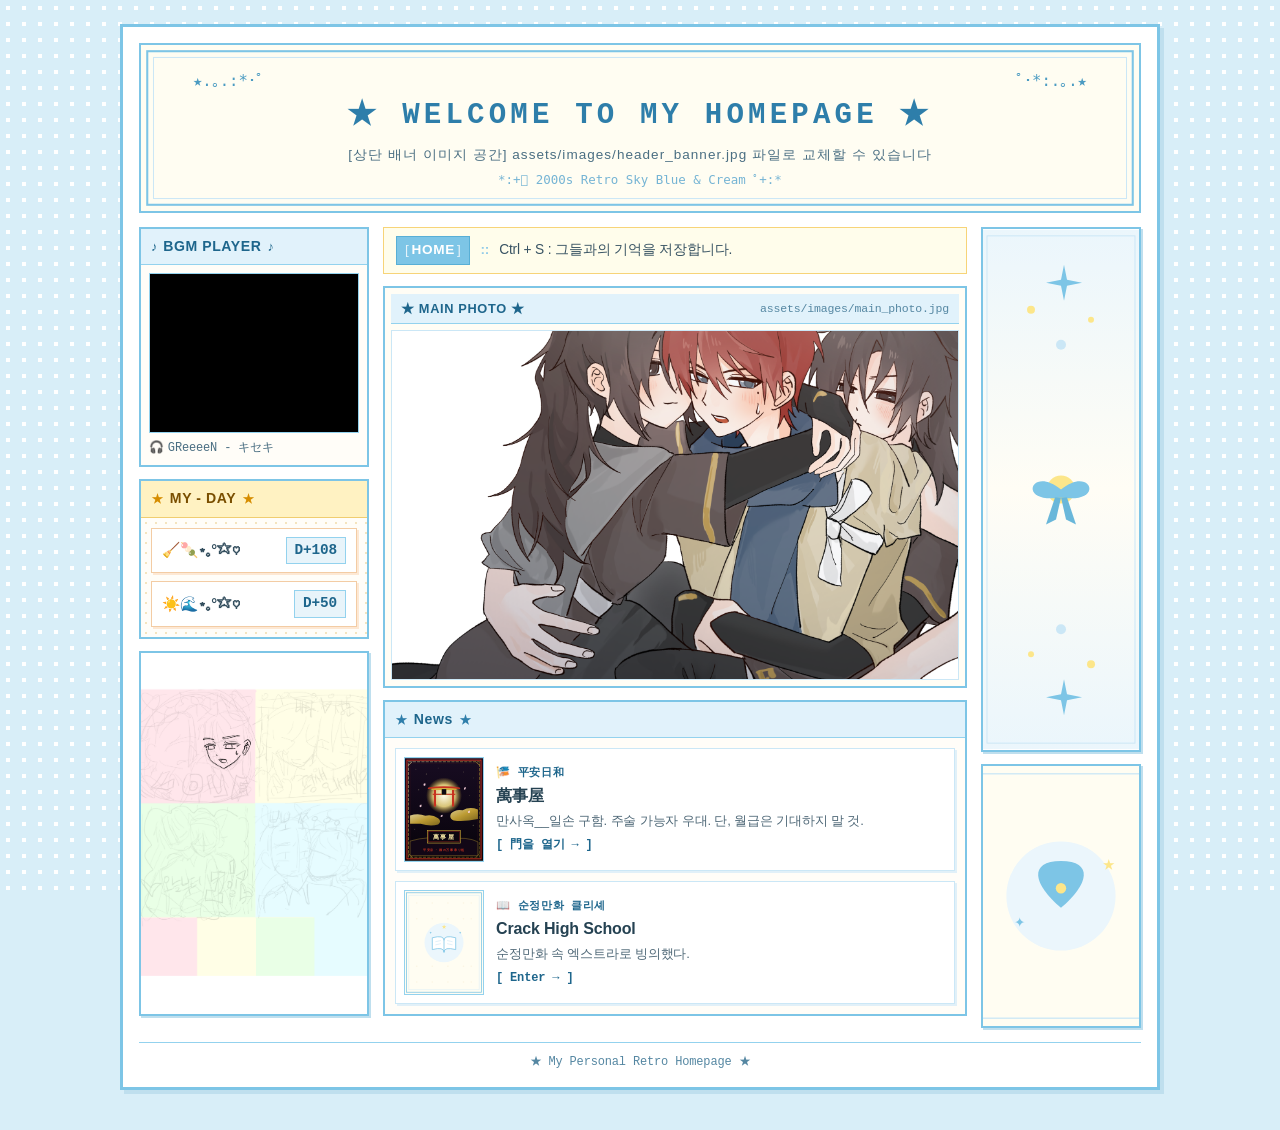
<file: index.html>
<!DOCTYPE html>
<html lang="ko">
<head>
  <meta charset="UTF-8">
  <meta name="viewport" content="width=device-width, initial-scale=1.0">
  <title>★ My Retro Homepage ★</title>
  <link rel="stylesheet" href="style.css">
</head>
<body>

  <!-- 전체 메인 도화지 (각진 네모 레트로 컨테이너) -->
  <div class="retro-wrapper">

    <!-- 1. 제일 위 상단 배너 이미지 공간 (각진 네모) -->
    <!-- 💡 팁: assets/images/header_banner.jpg 파일로 교체할 수 있습니다 -->
    <header class="banner-section">
      <div class="banner-frame">
        <img src="assets/images/header_banner.svg" alt="상단 헤더 배너" class="banner-img" id="topBannerImg">
      </div>
    </header>

    <!-- 3단 레트로 본문 레이아웃 (왼쪽 사이드 / 가운데 메인 / 오른쪽 광고배너) -->
    <div class="main-three-columns">

      <!-- ==============================================
           [LEFT COLUMN] 왼쪽 열
           - 1) 왼쪽 위: 플레이리스트(영상링크) 위젯
           - 2) 중간: D-DAY 위젯
           - 3) 디데이 밑: 추가 사진 공간
           ============================================== -->
      <aside class="left-column">

        <!-- 1) 플레이리스트 (영상/음악 재생) 위젯 -->
        <div class="retro-box player-box">
          <div class="box-header player-header">
            <span class="box-bullet">♪</span>
            <h3 class="box-title">BGM PLAYER</h3>
            <span class="box-bullet">♪</span>
          </div>
          <div class="player-body">
            <!-- 유튜브 영상 임베드 플레이어 (script.js에서 링크를 쉽게 바꿀 수 있습니다) -->
            <div class="video-container">
              <iframe 
                id="playlistIframe"
                src="https://www.youtube-nocookie.com/embed/DwTinTO0o9I?autoplay=0&rel=0&modestbranding=1" 
                title="BGM Playlist" 
                frameborder="0" 
                allow="accelerometer; autoplay; clipboard-write; encrypted-media; gyroscope; picture-in-picture" 
                allowfullscreen>
              </iframe>
            </div>
            <div class="player-caption">
              <span class="music-icon">🎧</span>
              <span class="music-text" id="musicTitle">lofi hip hop radio - beats to relax</span>
            </div>
          </div>
        </div>

        <!-- 2) D-DAY 영역 (D-DAY 문구 및 디데이 2개 수정 가능) -->
        <div class="retro-box dday-box">
          <div class="box-header dday-header">
            <span class="box-bullet">★</span>
            <h3 class="box-title" id="ddaySectionTitle">D-DAY</h3>
            <span class="box-bullet">★</span>
          </div>

          <div class="dday-list">
            <!-- 1번 디데이 (🌊☀️) -->
            <div class="dday-card-item">
              <span class="dday-label" id="ddayLabel1">🌊☀️</span>
              <span class="dday-count" id="ddayCount1">D-00</span>
            </div>

            <!-- 2번 디데이 (🧹🍡) -->
            <div class="dday-card-item">
              <span class="dday-label" id="ddayLabel2">🧹🍡</span>
              <span class="dday-count" id="ddayCount2">D-00</span>
            </div>
          </div>
        </div>

        <!-- 3) 디데이 밑 사진 공간 (글자 표시 없이 사진만 채움) -->
        <!-- 💡 팁: assets/images/sub_photo.jpg 파일로 교체할 수 있습니다 -->
        <div class="pure-photo-box sub-photo-box">
          <img src="assets/images/네컷.png" alt="디데이 밑 사진" class="pure-photo-img" id="subPhotoImg">
        </div>

      </aside>

      <!-- ==============================================
           [CENTER COLUMN] 가운데 열 (가운데 큰 메인 사진 복원)
           - 1) HOME 및 문구 일자 바
           - 2) 가운데 대형 메인 사진 1장
           - 3) News 포스터형 카테고리 카드 2개
           ============================================== -->
      <main class="center-column">

        <!-- HOME 과 문구가 일자로 들어가는 서브 헤더 바 -->
        <nav class="sub-header-bar">
          <div class="home-title-tag">
            <span class="home-bracket">[</span>
            <span class="home-text" id="homeTitle">HOME</span>
            <span class="home-bracket">]</span>
          </div>
          <div class="header-divider">::</div>
          <div class="home-intro-wrap">
            <p class="home-intro-text" id="introText">
              꾸준히 나아가는 나만의 기록 공간입니다. 하루하루 소중한 순간과 목표를 담아갑니다.
            </p>
          </div>
        </nav>

        <!-- 가운데 크게 사진을 삽입할 수 있는 메인 포토 공간 (단일 큰 네모 액자) -->
        <!-- 💡 팁: assets/images/main_photo.jpg 파일로 교체할 수 있습니다 -->
        <section class="main-photo-section">
          <div class="photo-frame">
            <div class="frame-bar">
              <span class="frame-title">★ MAIN PHOTO ★</span>
              <span class="frame-sub">assets/images/main_photo.jpg</span>
            </div>
            <div class="photo-inner">
              <img src="assets/images/큰이미지.png" alt="가운데 대형 메인 사진" class="main-photo-img" id="mainPhotoImg">
            </div>
          </div>
        </section>

        <!-- News 파트 (포스터 이미지 + 카테고리 연결) -->
        <section class="news-section">
          <div class="retro-box news-box">
            <div class="box-header news-header">
              <span class="box-bullet">★</span>
              <h3 class="box-title" id="newsSectionTitle">News</h3>
              <span class="box-bullet">★</span>
            </div>

            <div class="news-list">
              <!-- [포스터 뉴스 1: 萬事屋 카테고리 연결 -> category1.html] -->
              <a href="category1.html" class="news-poster-card" id="cardLife">
                <div class="poster-thumb-wrap">
                  <img src="assets/images/category1_poster.svg" alt="萬事屋 헤이안 에마키 포스터" class="poster-thumb" id="cat1Image">
                </div>
                <div class="news-content">
                  <div class="news-badge-tag" id="cat1Tag">🎏 平安 萬事屋</div>
                  <h4 class="news-item-title" id="cat1Title">萬事屋 (Yorozuya)</h4>
                  <p class="news-item-desc" id="cat1Desc">만사옥__괴이와 주술, 일상의 온갖 번뇌 해결. 음양사·주술사 우대. 단, 사례금(엽전) 필수 지참.</p>
                  <span class="news-enter-btn">[ 門을 열기 &rarr; ]</span>
                </div>
              </a>

              <!-- [포스터 뉴스 2: Crack High school 카테고리 연결 -> category2.html] -->
              <a href="category2.html" class="news-poster-card" id="cardStudy">
                <div class="poster-thumb-wrap">
                  <img src="assets/images/category2_poster.svg" alt="Study & Goals 포스터" class="poster-thumb" id="cat2Image">
                </div>
                <div class="news-content">
                  <div class="news-badge-tag" id="cat2Tag">CATEGORY 02</div>
                  <h4 class="news-item-title" id="cat2Title">Study & Goals</h4>
                  <p class="news-item-desc" id="cat2Desc">성장을 위한 공부, 자격증, 올해의 계획과 메모를 모아두는 공간</p>
                  <span class="news-enter-btn">[ Enter &rarr; ]</span>
                </div>
              </a>
            </div>
          </div>
        </section>

      </main>

      <!-- ==============================================
           [RIGHT COLUMN] 오른쪽 열
           - 1) 오른쪽 세로 긴 배너 사진 (글자 없이 사진만 채움)
           - 2) 배너 밑 사진 (글자 없이 사진만 채움)
           ============================================== -->
      <aside class="right-column">
        <!-- 1) 오른쪽 세로 배너 사진 공간 -->
        <!-- 💡 팁: assets/images/side_banner.jpg 파일로 교체할 수 있습니다 -->
        <div class="pure-photo-box ad-banner-box">
          <img src="assets/images/side_banner.svg" alt="오른쪽 세로 광고 배너" class="pure-photo-img side-banner-img" id="sideBannerImg">
        </div>

        <!-- 2) 오른쪽 배너 밑 사진 공간 -->
        <!-- 💡 팁: assets/images/side_photo.jpg 파일로 교체할 수 있습니다 -->
        <div class="pure-photo-box side-photo-box">
          <img src="assets/images/side_photo.svg" alt="오른쪽 배너 밑 사진" class="pure-photo-img" id="sidePhotoImg">
        </div>
      </aside>

    </div>

    <!-- 하단 푸터 (각진 네모) -->
    <footer class="retro-footer">
      <p>★ My Personal Retro Homepage ★</p>
    </footer>

  </div>

  <!-- 설정 및 서비스 스크립트 로드 (클라우드 확장 가능 구조) -->
  <script src="config.js"></script>
  <script src="script.js"></script>
</body>
</html>
</file>
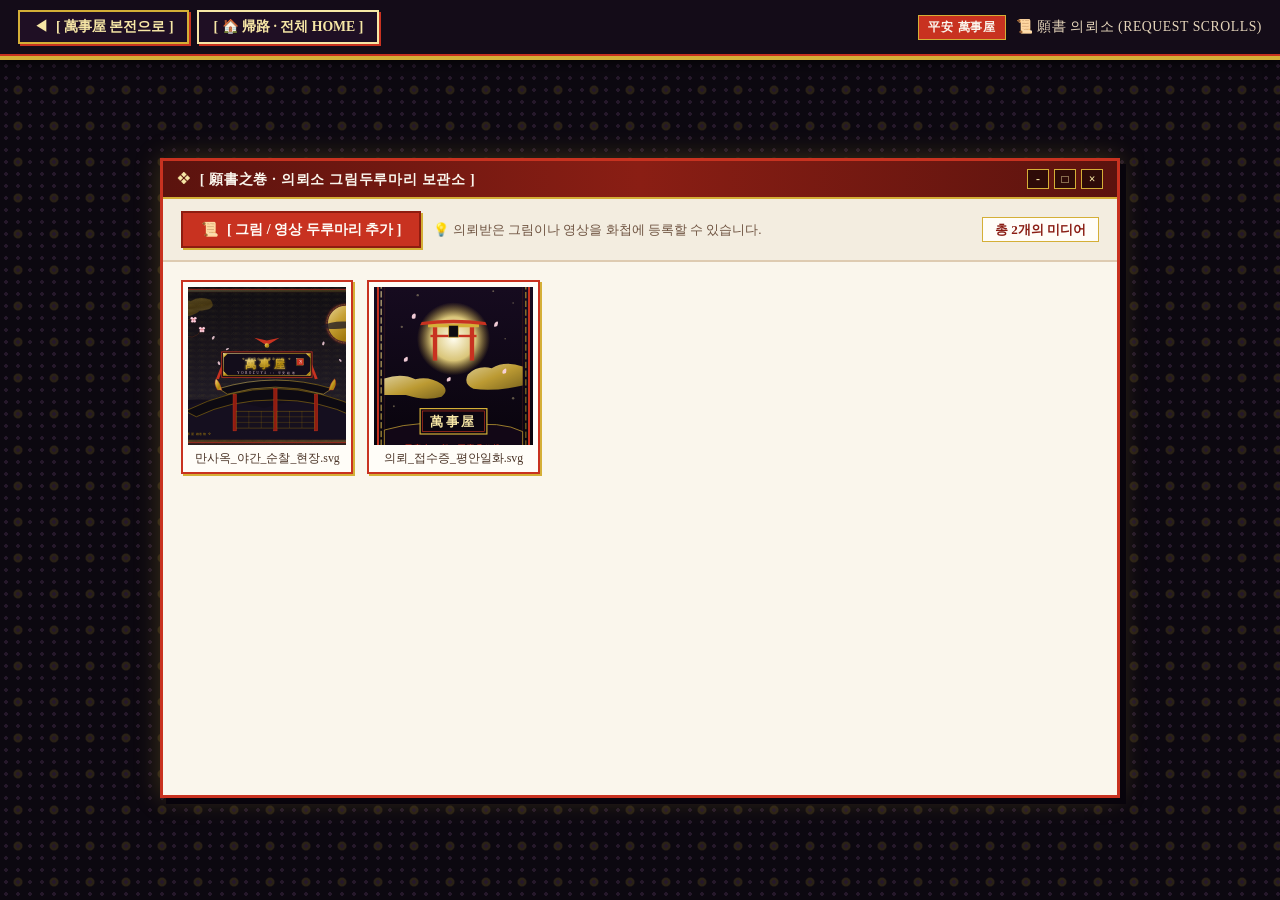
<file: cat1_sub1.html>
<!DOCTYPE html>
<html lang="ko">
<head>
  <meta charset="UTF-8">
  <meta name="viewport" content="width=device-width, initial-scale=1.0">
  <title>❖ 萬事屋 :: 1. 願書 의뢰소 (Requests) ❖</title>
  <link rel="stylesheet" href="category_gallery.css">
</head>
<body>

  <!-- ==============================================
       [1] 최상단 네비게이션 헤더 바 (돌아가기 버튼)
       ============================================== -->
  <header class="gallery-header-bar">
    <div class="nav-buttons-group">
      <!-- 이전 萬事屋 메인으로 돌아가는 버튼 -->
      <a href="category1.html" class="back-nav-btn" id="btnBackToYorozuya">
        <span>◀</span>
        <span>[ 萬事屋 본전으로 ]</span>
      </a>
      <!-- 메인 홈페이지로 바로가는 버튼 -->
      <a href="index.html" class="back-nav-btn home-nav-btn">
        <span>[ 🏠 帰路 · 전체 HOME ]</span>
      </a>
    </div>

    <div class="header-status-title">
      <span class="header-badge">平安 萬事屋</span>
      <span class="header-desc">📜 願書 의뢰소 (REQUEST SCROLLS)</span>
    </div>
  </header>

  <!-- ==============================================
       [2] 화면 중앙 뷰포트 (전체 브라우저 스크롤 없음)
       ============================================== -->
  <main class="gallery-main-viewport">

    <!-- ★ 크기가 고정된 전통 화첩/문서 윈도우 프레임 -->
    <div class="fixed-white-window">

      <!-- 헤이안 윈도우 상단 타이틀 바 -->
      <div class="window-title-bar">
        <div class="window-title-left">
          <span class="window-icon">❖</span>
          <span>[ 願書之巻 · 의뢰소 그림두루마리 보관소 ]</span>
        </div>
        <div class="window-controls">
          <span class="control-box">-</span>
          <span class="control-box">&square;</span>
          <span class="control-box">&times;</span>
        </div>
      </div>

      <!-- 상단 툴바: 사진/동영상 파일 추가 버튼 -->
      <div class="gallery-toolbar">
        <div class="toolbar-left">
          <!-- 숨겨진 다중 파일 입력 인풋 (여러 개 연속 추가 가능) -->
          <input type="file" id="mediaFileInput" accept="image/*,video/*" multiple style="display: none;">
          
          <!-- 레트로 파일 추가 버튼 -->
          <button type="button" class="btn-upload-trigger" onclick="document.getElementById('mediaFileInput').click();">
            <span>📜</span>
            <span>[ 그림 / 영상 두루마리 추가 ]</span>
          </button>

          <span class="toolbar-info-text">💡 의뢰받은 그림이나 영상을 화첩에 등록할 수 있습니다.</span>
        </div>

        <div class="toolbar-right">
          <span class="toolbar-counter" id="mediaCountDisplay">총 0개의 두루마리</span>
        </div>
      </div>

      <!-- ★ 흰색 콘텐츠 영역 내부에서만 스크롤되는 미디어 그리드 본문 -->
      <div class="gallery-scroll-body">
        <div class="media-grid-container" id="mediaGrid">
          <!-- gallery_engine.js에 의해 정사각형 썸네일이 최근 순서대로 렌더링됩니다 -->
        </div>
      </div>

    </div>

  </main>

  <!-- ==============================================
       [3] 원본 크기 미리보기 모달 창
       - 닫기 버튼, 바깥 영역 클릭, ESC 키 지원
       ============================================== -->
  <div class="retro-modal" id="mediaModal" role="dialog" aria-modal="true">
    <div class="modal-content-box">
      <div class="modal-header-bar">
        <span class="modal-title-text" id="modalMediaTitle">미디어 원본 보기</span>
        <div style="display:flex; gap:8px;">
          <button type="button" class="modal-delete-btn" id="modalDeleteBtn" title="이 미디어 삭제">[ 🗑️ 삭제 ]</button>
          <button type="button" class="modal-close-btn" id="modalCloseBtn" title="닫기 (ESC)">[ &times; 닫기 ]</button>
        </div>
      </div>
      <div class="modal-media-viewport" id="modalMediaBody">
        <!-- 원본 크기의 이미지 또는 동영상이 여기에 표시됩니다 -->
      </div>
    </div>
  </div>

  <!-- 갤러리 엔진 스크립트 로드 -->
  <script src="gallery_engine.js"></script>
  <script>
    document.addEventListener("DOMContentLoaded", () => {
      new RetroGalleryEngine({
        storageKey: "yorozuya_sub1_requests",
        initialItems: [
          {
            id: "default_item_1",
            type: "image",
            url: "assets/images/category1_poster.svg",
            name: "의뢰_접수증_평안일화.svg",
            timestamp: 1000
          },
          {
            id: "default_item_2",
            type: "image",
            url: "assets/images/yorozuya_bg.svg",
            name: "만사옥_야간_순찰_현장.svg",
            timestamp: 2000
          }
        ]
      });
    });
  </script>

</body>
</html>
</file>
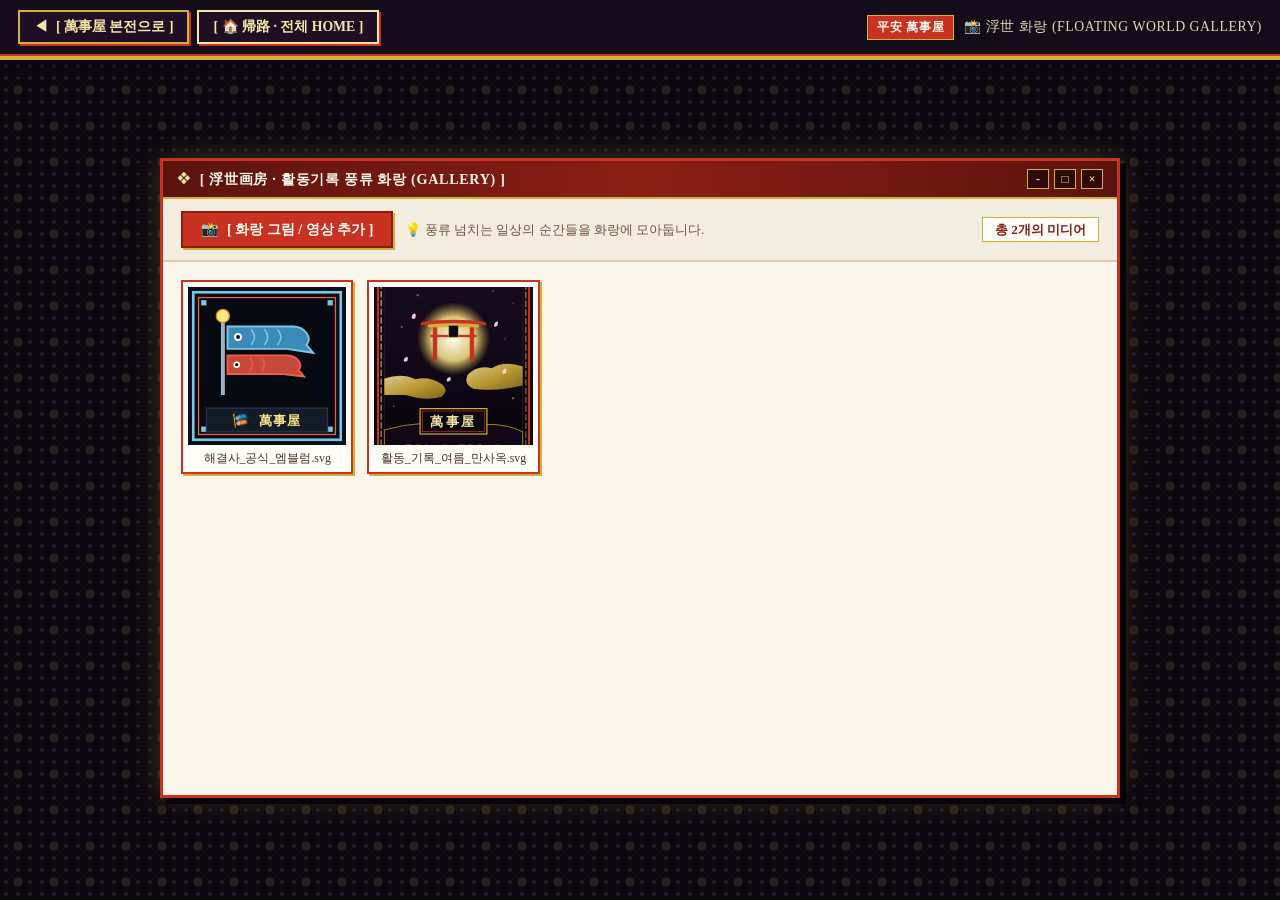
<file: cat1_sub2.html>
<!DOCTYPE html>
<html lang="ko">
<head>
  <meta charset="UTF-8">
  <meta name="viewport" content="width=device-width, initial-scale=1.0">
  <title>❖ 萬事屋 :: 2. 浮世 화랑 (Gallery) ❖</title>
  <link rel="stylesheet" href="category_gallery.css">
</head>
<body>

  <!-- ==============================================
       [1] 최상단 네비게이션 헤더 바 (돌아가기 버튼)
       ============================================== -->
  <header class="gallery-header-bar">
    <div class="nav-buttons-group">
      <a href="category1.html" class="back-nav-btn" id="btnBackToYorozuya">
        <span>◀</span>
        <span>[ 萬事屋 본전으로 ]</span>
      </a>
      <a href="index.html" class="back-nav-btn home-nav-btn">
        <span>[ 🏠 帰路 · 전체 HOME ]</span>
      </a>
    </div>

    <div class="header-status-title">
      <span class="header-badge">平安 萬事屋</span>
      <span class="header-desc">📸 浮世 화랑 (FLOATING WORLD GALLERY)</span>
    </div>
  </header>

  <!-- ==============================================
       [2] 화면 중앙 뷰포트 (전체 브라우저 스크롤 없음)
       ============================================== -->
  <main class="gallery-main-viewport">

    <!-- ★ 크기가 고정된 전통 화첩/문서 윈도우 프레임 -->
    <div class="fixed-white-window">

      <!-- 헤이안 윈도우 상단 타이틀 바 -->
      <div class="window-title-bar">
        <div class="window-title-left">
          <span class="window-icon">❖</span>
          <span>[ 浮世画房 · 활동기록 풍류 화랑 (GALLERY) ]</span>
        </div>
        <div class="window-controls">
          <span class="control-box">-</span>
          <span class="control-box">&square;</span>
          <span class="control-box">&times;</span>
        </div>
      </div>

      <!-- 상단 툴바: 사진/동영상 파일 추가 버튼 -->
      <div class="gallery-toolbar">
        <div class="toolbar-left">
          <input type="file" id="mediaFileInput" accept="image/*,video/*" multiple style="display: none;">
          
          <button type="button" class="btn-upload-trigger" onclick="document.getElementById('mediaFileInput').click();">
            <span>📸</span>
            <span>[ 화랑 그림 / 영상 추가 ]</span>
          </button>

          <span class="toolbar-info-text">💡 풍류 넘치는 일상의 순간들을 화랑에 모아둡니다.</span>
        </div>

        <div class="toolbar-right">
          <span class="toolbar-counter" id="mediaCountDisplay">총 0개의 기록</span>
        </div>
      </div>

      <!-- ★ 흰색 콘텐츠 영역 내부에서만 스크롤되는 미디어 그리드 본문 -->
      <div class="gallery-scroll-body">
        <div class="media-grid-container" id="mediaGrid">
          <!-- gallery_engine.js에 의해 정사각형 썸네일이 최근 순서대로 렌더링됩니다 -->
        </div>
      </div>

    </div>

  </main>

  <!-- ==============================================
       [3] 원본 크기 미리보기 모달 창
       ============================================== -->
  <div class="retro-modal" id="mediaModal" role="dialog" aria-modal="true">
    <div class="modal-content-box">
      <div class="modal-header-bar">
        <span class="modal-title-text" id="modalMediaTitle">미디어 원본 보기</span>
        <div style="display:flex; gap:8px;">
          <button type="button" class="modal-delete-btn" id="modalDeleteBtn" title="이 미디어 삭제">[ 🗑️ 삭제 ]</button>
          <button type="button" class="modal-close-btn" id="modalCloseBtn" title="닫기 (ESC)">[ &times; 닫기 ]</button>
        </div>
      </div>
      <div class="modal-media-viewport" id="modalMediaBody"></div>
    </div>
  </div>

  <script src="gallery_engine.js"></script>
  <script>
    document.addEventListener("DOMContentLoaded", () => {
      new RetroGalleryEngine({
        storageKey: "yorozuya_sub2_activity",
        initialItems: [
          {
            id: "default_act_1",
            type: "image",
            url: "assets/images/category1_poster.svg",
            name: "활동_기록_여름_만사옥.svg",
            timestamp: 1000
          },
          {
            id: "default_act_2",
            type: "image",
            url: "assets/images/yorozuya_icon.svg",
            name: "해결사_공식_엠블럼.svg",
            timestamp: 2000
          }
        ]
      });
    });
  </script>

</body>
</html>
</file>
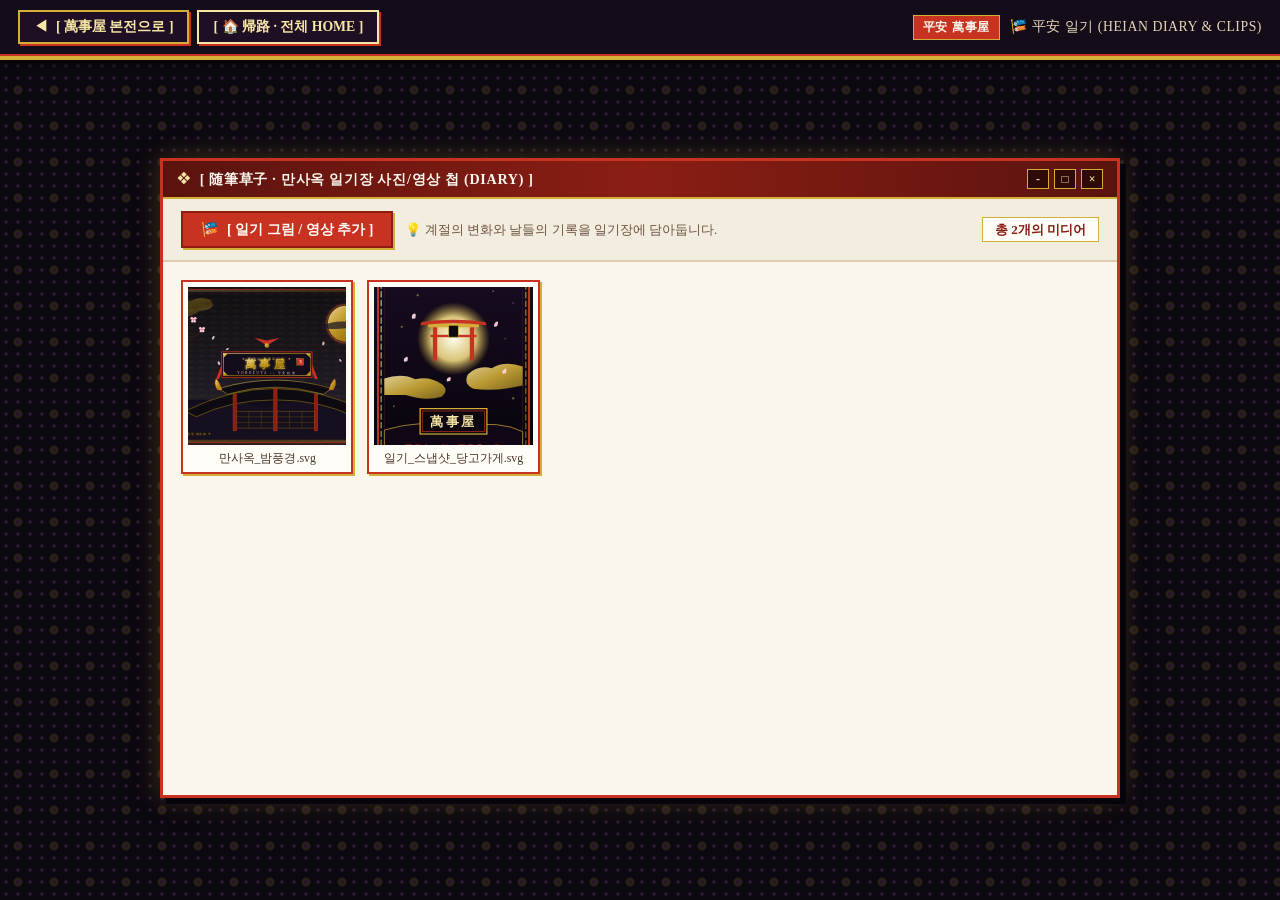
<file: cat1_sub3.html>
<!DOCTYPE html>
<html lang="ko">
<head>
  <meta charset="UTF-8">
  <meta name="viewport" content="width=device-width, initial-scale=1.0">
  <title>❖ 萬事屋 :: 3. 平安 일기 (Diary) ❖</title>
  <link rel="stylesheet" href="category_gallery.css">
</head>
<body>

  <!-- ==============================================
       [1] 최상단 네비게이션 헤더 바 (돌아가기 버튼)
       ============================================== -->
  <header class="gallery-header-bar">
    <div class="nav-buttons-group">
      <a href="category1.html" class="back-nav-btn" id="btnBackToYorozuya">
        <span>◀</span>
        <span>[ 萬事屋 본전으로 ]</span>
      </a>
      <a href="index.html" class="back-nav-btn home-nav-btn">
        <span>[ 🏠 帰路 · 전체 HOME ]</span>
      </a>
    </div>

    <div class="header-status-title">
      <span class="header-badge">平安 萬事屋</span>
      <span class="header-desc">🎏 平安 일기 (HEIAN DIARY & CLIPS)</span>
    </div>
  </header>

  <!-- ==============================================
       [2] 화면 중앙 뷰포트 (전체 브라우저 스크롤 없음)
       ============================================== -->
  <main class="gallery-main-viewport">

    <!-- ★ 크기가 고정된 전통 화첩/문서 윈도우 프레임 -->
    <div class="fixed-white-window">

      <!-- 헤이안 윈도우 상단 타이틀 바 -->
      <div class="window-title-bar">
        <div class="window-title-left">
          <span class="window-icon">❖</span>
          <span>[ 随筆草子 · 만사옥 일기장 사진/영상 첩 (DIARY) ]</span>
        </div>
        <div class="window-controls">
          <span class="control-box">-</span>
          <span class="control-box">&square;</span>
          <span class="control-box">&times;</span>
        </div>
      </div>

      <!-- 상단 툴바: 사진/동영상 파일 추가 버튼 -->
      <div class="gallery-toolbar">
        <div class="toolbar-left">
          <input type="file" id="mediaFileInput" accept="image/*,video/*" multiple style="display: none;">
          
          <button type="button" class="btn-upload-trigger" onclick="document.getElementById('mediaFileInput').click();">
            <span>🎏</span>
            <span>[ 일기 그림 / 영상 추가 ]</span>
          </button>

          <span class="toolbar-info-text">💡 계절의 변화와 날들의 기록을 일기장에 담아둡니다.</span>
        </div>

        <div class="toolbar-right">
          <span class="toolbar-counter" id="mediaCountDisplay">총 0개의 기록</span>
        </div>
      </div>

      <!-- ★ 흰색 콘텐츠 영역 내부에서만 스크롤되는 미디어 그리드 본문 -->
      <div class="gallery-scroll-body">
        <div class="media-grid-container" id="mediaGrid">
          <!-- gallery_engine.js에 의해 정사각형 썸네일이 최근 순서대로 렌더링됩니다 -->
        </div>
      </div>

    </div>

  </main>

  <!-- ==============================================
       [3] 원본 크기 미리보기 모달 창
       ============================================== -->
  <div class="retro-modal" id="mediaModal" role="dialog" aria-modal="true">
    <div class="modal-content-box">
      <div class="modal-header-bar">
        <span class="modal-title-text" id="modalMediaTitle">미디어 원본 보기</span>
        <div style="display:flex; gap:8px;">
          <button type="button" class="modal-delete-btn" id="modalDeleteBtn" title="이 미디어 삭제">[ 🗑️ 삭제 ]</button>
          <button type="button" class="modal-close-btn" id="modalCloseBtn" title="닫기 (ESC)">[ &times; 닫기 ]</button>
        </div>
      </div>
      <div class="modal-media-viewport" id="modalMediaBody"></div>
    </div>
  </div>

  <script src="gallery_engine.js"></script>
  <script>
    document.addEventListener("DOMContentLoaded", () => {
      new RetroGalleryEngine({
        storageKey: "yorozuya_sub3_diary",
        initialItems: [
          {
            id: "default_diary_1",
            type: "image",
            url: "assets/images/category1_poster.svg",
            name: "일기_스냅샷_당고가게.svg",
            timestamp: 1000
          },
          {
            id: "default_diary_2",
            type: "image",
            url: "assets/images/yorozuya_bg.svg",
            name: "만사옥_밤풍경.svg",
            timestamp: 2000
          }
        ]
      });
    });
  </script>

</body>
</html>
</file>
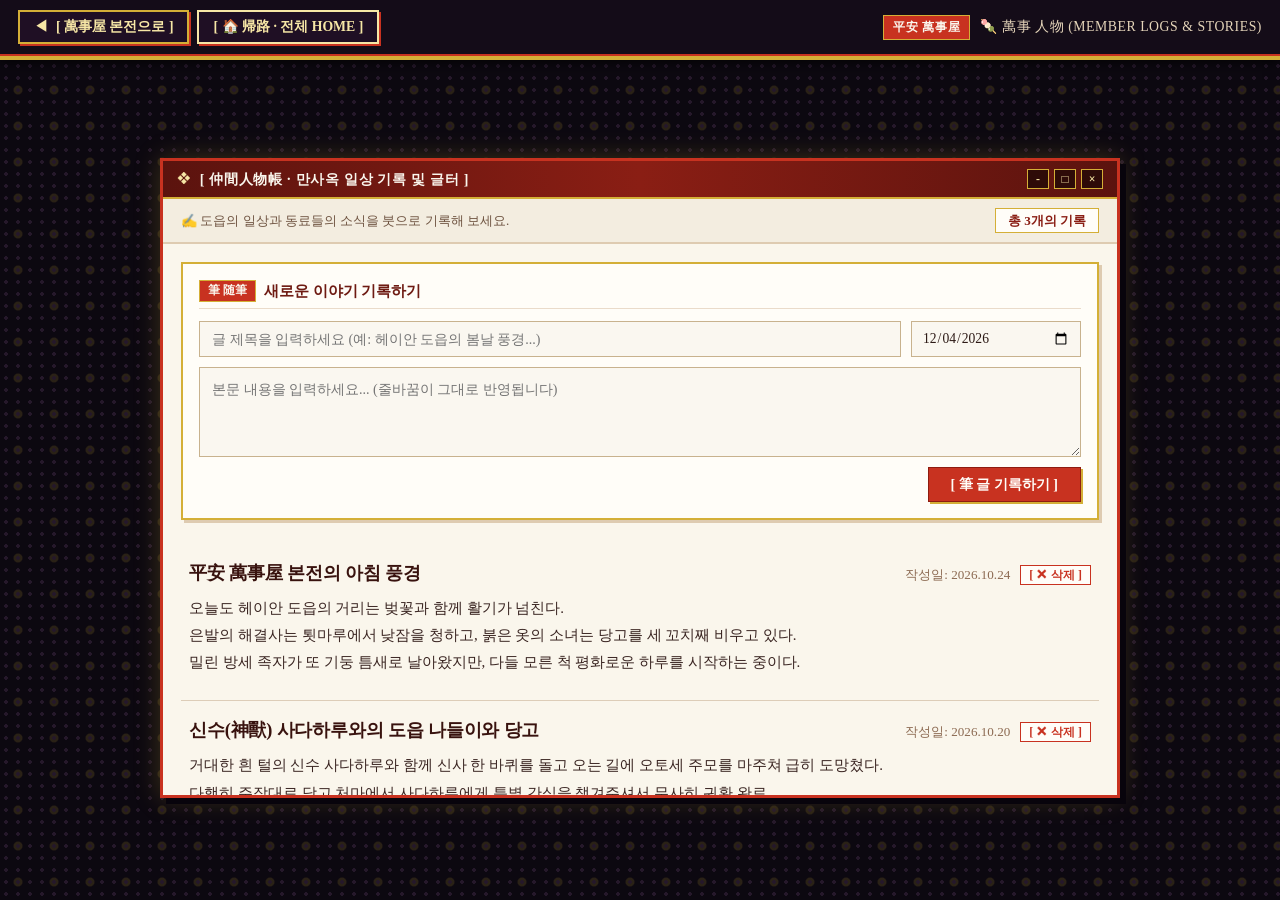
<file: cat1_sub4.html>
<!DOCTYPE html>
<html lang="ko">
<head>
  <meta charset="UTF-8">
  <meta name="viewport" content="width=device-width, initial-scale=1.0">
  <title>❖ 萬事屋 :: 4. 萬事 人物 (Members & Stories) ❖</title>
  <link rel="stylesheet" href="category_gallery.css">
</head>
<body>

  <!-- ==============================================
       [1] 최상단 네비게이션 헤더 바 (돌아가기 버튼)
       ============================================== -->
  <header class="gallery-header-bar">
    <div class="nav-buttons-group">
      <!-- 萬事屋 메인으로 돌아가는 버튼 -->
      <a href="category1.html" class="back-nav-btn" id="btnBackToYorozuya">
        <span>◀</span>
        <span>[ 萬事屋 본전으로 ]</span>
      </a>
      <!-- 메인 홈페이지로 바로가는 버튼 -->
      <a href="index.html" class="back-nav-btn home-nav-btn">
        <span>[ 🏠 帰路 · 전체 HOME ]</span>
      </a>
    </div>

    <div class="header-status-title">
      <span class="header-badge">平安 萬事屋</span>
      <span class="header-desc">🍡 萬事 人物 (MEMBER LOGS & STORIES)</span>
    </div>
  </header>

  <!-- ==============================================
       [2] 화면 중앙 뷰포트 (전체 브라우저 스크롤 없음)
       ============================================== -->
  <main class="gallery-main-viewport">

    <!-- ★ 크기가 고정된 전통 화첩/문서 윈도우 프레임 -->
    <div class="fixed-white-window">

      <!-- 헤이안 윈도우 상단 타이틀 바 -->
      <div class="window-title-bar">
        <div class="window-title-left">
          <span class="window-icon">❖</span>
          <span>[ 仲間人物帳 · 만사옥 일상 기록 및 글터 ]</span>
        </div>
        <div class="window-controls">
          <span class="control-box">-</span>
          <span class="control-box">&square;</span>
          <span class="control-box">&times;</span>
        </div>
      </div>

      <!-- 상단 툴바: 통계 및 상태 안내 -->
      <div class="gallery-toolbar">
        <div class="toolbar-left">
          <span class="toolbar-info-text">✍️ 도읍의 일상과 동료들의 소식을 붓으로 기록해 보세요.</span>
        </div>
        <div class="toolbar-right">
          <span class="toolbar-counter" id="postCountDisplay">총 0개의 기록</span>
        </div>
      </div>

      <!-- ★ 콘텐츠 영역 내부에서만 스크롤되는 본문 영역 -->
      <div class="gallery-scroll-body">

        <!-- 1) 글 작성 폼 (제목, 작성 날짜, 본문 입력) -->
        <section class="post-editor-box">
          <div class="editor-title-row">
            <span class="editor-badge">筆 随筆</span>
            <h2 class="editor-heading">새로운 이야기 기록하기</h2>
          </div>

          <form id="postForm" class="editor-form-grid">
            <div class="editor-top-inputs">
              <!-- 제목 입력창 -->
              <input 
                type="text" 
                id="postTitleInput" 
                class="post-input-text" 
                placeholder="글 제목을 입력하세요 (예: 헤이안 도읍의 봄날 풍경...)" 
                required
              >
              <!-- 작성 날짜 입력창 (기본값: 오늘 날짜) -->
              <input 
                type="date" 
                id="postDateInput" 
                class="post-input-date" 
                title="작성 날짜"
              >
            </div>

            <!-- 본문 입력창 -->
            <textarea 
              id="postContentInput" 
              class="post-input-textarea" 
              placeholder="본문 내용을 입력하세요... (줄바꿈이 그대로 반영됩니다)" 
              required
            ></textarea>

            <div class="editor-btn-row">
              <button type="submit" class="btn-post-submit">
                <span>[ 筆 글 기록하기 ]</span>
              </button>
            </div>
          </form>
        </section>

        <!-- 2) 작성된 글 목록 (카드 형태가 아닌 일반 글 형태, 가로선 구분, 최근 순 정렬) -->
        <section class="post-list-stream" id="postListContainer">
          <!-- post_engine.js 에 의해 일반 글 형태로 렌더링됩니다 -->
        </section>

      </div>

    </div>

  </main>

  <!-- 글 작성 및 목록 렌더링 스크립트 -->
  <script src="post_engine.js"></script>
  <script>
    document.addEventListener("DOMContentLoaded", () => {
      new RetroPostEngine({
        storageKey: "yorozuya_sub4_posts",
        initialPosts: [
          {
            id: "post_sample_1",
            title: "平安 萬事屋 본전의 아침 풍경",
            date: "2026.10.24",
            content: "오늘도 헤이안 도읍의 거리는 벚꽃과 함께 활기가 넘친다.\n은발의 해결사는 툇마루에서 낮잠을 청하고, 붉은 옷의 소녀는 당고를 세 꼬치째 비우고 있다.\n밀린 방세 족자가 또 기둥 틈새로 날아왔지만, 다들 모른 척 평화로운 하루를 시작하는 중이다.",
            timestamp: 1729728000000
          },
          {
            id: "post_sample_2",
            title: "신수(神獸) 사다하루와의 도읍 나들이와 당고",
            date: "2026.10.20",
            content: "거대한 흰 털의 신수 사다하루와 함께 신사 한 바퀴를 돌고 오는 길에 오토세 주모를 마주쳐 급히 도망쳤다.\n다행히 주작대로 당고 처마에서 사다하루에게 특별 간식을 챙겨주셔서 무사히 귀환 완료.\n내일은 귀족들의 호화로운 의뢰라도 들어왔으면 좋겠다.",
            timestamp: 1729382400000
          },
          {
            id: "post_sample_3",
            title: "만사옥 새 동료 모집 두루마리에 부쳐",
            date: "2026.10.15",
            content: "음양술이나 검술 가능자 우대, 상식인 대환영.\n단, 보수는 해결사 두목의 단팥죽/당고 값에 따라 지연될 수 있습니다.\n그래도 이곳에서의 일상은 언제나 지루할 틈이 없는 풍류 그 자체입니다.",
            timestamp: 1728950400000
          }
        ]
      });
    });
  </script>

</body>
</html>
</file>
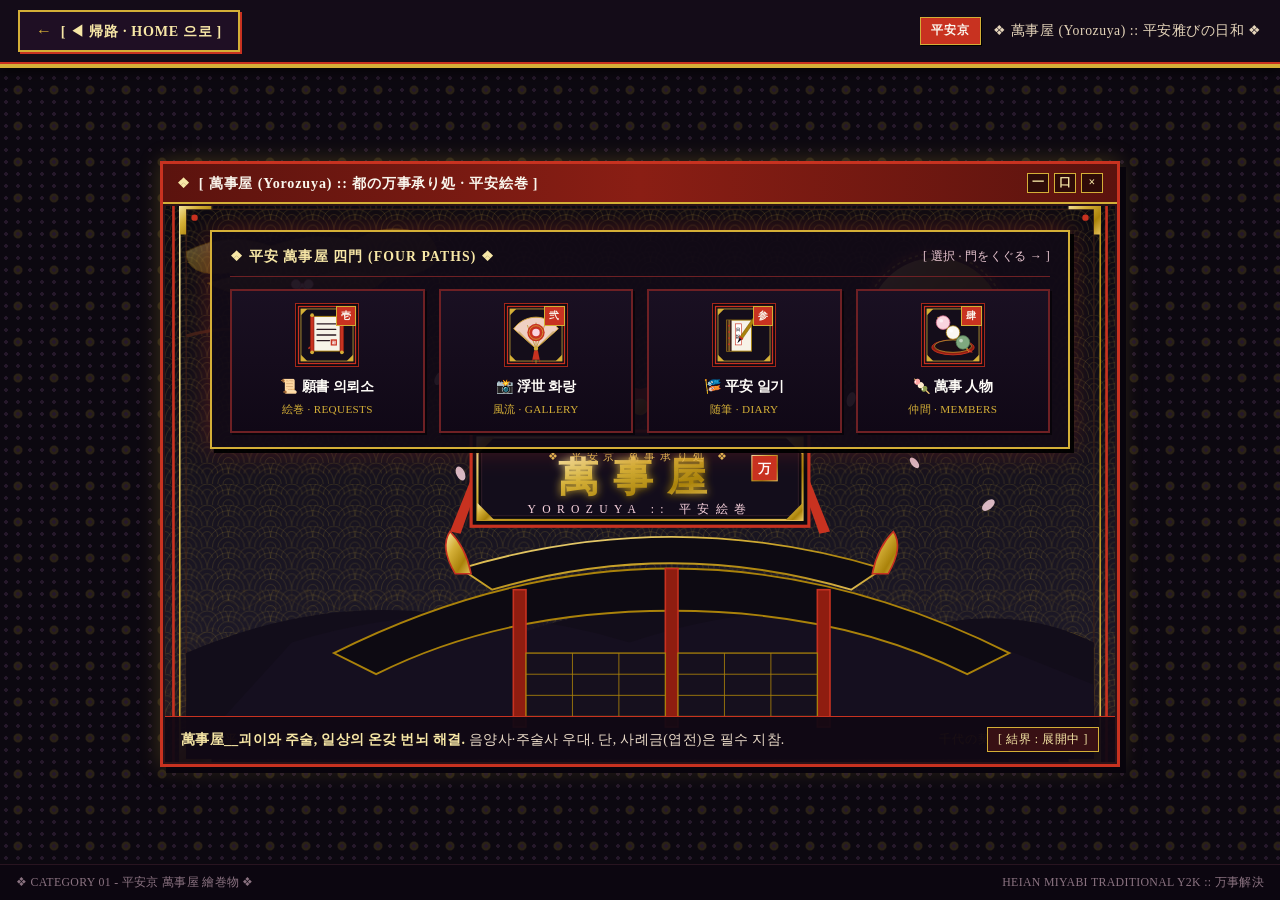
<file: category1.html>
<!DOCTYPE html>
<html lang="ko">
<head>
  <meta charset="UTF-8">
  <meta name="viewport" content="width=device-width, initial-scale=1.0">
  <title>❖ 萬事屋 (Yorozuya) :: 平安絵巻 ❖</title>
  <link rel="stylesheet" href="category1.css">
</head>
<body>

  <!-- ==============================================
       [1] 최상단 네비게이션 헤더 바 (헤이안 옻칠 & 금박 양식)
       ============================================== -->
  <header class="top-header-bar">
    <!-- 화면 최상단 이전 페이지로 돌아가는 버튼 -->
    <a href="index.html" class="back-btn" id="btnBackHome">
      <span class="back-btn-arrow">&larr;</span>
      <span>[ ◀ 帰路 · HOME 으로 ]</span>
    </a>

    <!-- 상단 상태 라벨 -->
    <div class="header-status-wrap">
      <span class="category-tag-badge">平安京</span>
      <span class="category-system-title">❖ 萬事屋 (Yorozuya) :: 平安雅びの日和 ❖</span>
    </div>
  </header>

  <!-- ==============================================
       [2] 화면 중앙 뷰포트 영역
       ============================================== -->
  <main class="center-viewport">

    <!-- 화면 중앙의 옻칠 금장 프레임 (漆塗り屏風フレーム) -->
    <div class="yorozuya-window">

      <!-- 헤이안 상단 주칠 타이틀 바 -->
      <div class="window-title-bar">
        <div class="window-title-left">
          <span class="window-icon">❖</span>
          <span>[ 萬事屋 (Yorozuya) :: 都の万事承り処 · 平安絵巻 ]</span>
        </div>
        <div class="window-controls">
          <span class="control-box">一</span>
          <span class="control-box">口</span>
          <span class="control-box">&times;</span>
        </div>
      </div>

      <!-- ==============================================
           [3] 화면 중앙 큰 이미지 영역 (메인 공간)
           - 1) 헤이안 에마키 메인 배경화면
           - 2) 클릭 가능한 4개의 헤이안 아이콘
           ============================================== -->
      <section class="main-image-stage">

        <!-- 1) 메인 배경 이미지 (헤이안 에마키 일러스트) -->
        <img 
          src="assets/images/yorozuya_bg.svg" 
          alt="萬事屋 平安 메인 배경 이미지" 
          class="stage-bg-img" 
          id="yorozuyaBgImg"
        >

        <!-- 2) ★ 큰 이미지 영역 내부: 4개의 클릭 가능한 헤이안 바로가기 패넌 (사문 / 四門) -->
        <div class="icons-launcher-overlay">
          <div class="launcher-header-bar">
            <span class="launcher-title">❖ 平安 萬事屋 四門 (FOUR PATHS) ❖</span>
            <span class="launcher-tip">[ 選択 · 門をくぐる &rarr; ]</span>
          </div>

          <div class="icons-grid" id="category1IconsContainer">
            <!-- [아이콘 1: 의뢰서] 클릭 시 cat1_sub1.html 로 이동 -->
            <a href="cat1_sub1.html" class="desktop-icon-btn" id="cat1_icon_1" title="원서 의뢰소 페이지로 이동">
              <div class="desktop-icon-box">
                <img src="assets/images/cat1_icon1.svg" alt="의뢰서" class="desktop-icon-img">
                <span class="desktop-icon-number">壱</span>
              </div>
              <div class="desktop-icon-label-wrap">
                <span class="desktop-icon-title">📜 願書 의뢰소</span>
                <span class="desktop-icon-subtitle">絵巻 · REQUESTS</span>
              </div>
            </a>

            <!-- [아이콘 2: 우키요 화랑] 클릭 시 cat1_sub2.html 로 이동 -->
            <a href="cat1_sub2.html" class="desktop-icon-btn" id="cat1_icon_2" title="우키요 화랑으로 이동">
              <div class="desktop-icon-box">
                <img src="assets/images/cat1_icon2.svg" alt="우키요 화랑" class="desktop-icon-img">
                <span class="desktop-icon-number">弐</span>
              </div>
              <div class="desktop-icon-label-wrap">
                <span class="desktop-icon-title">📸 浮世 화랑</span>
                <span class="desktop-icon-subtitle">風流 · GALLERY</span>
              </div>
            </a>

            <!-- [아이콘 3: 헤이안 일기] 클릭 시 cat1_sub3.html 로 이동 -->
            <a href="cat1_sub3.html" class="desktop-icon-btn" id="cat1_icon_3" title="헤이안 일기장으로 이동">
              <div class="desktop-icon-box">
                <img src="assets/images/cat1_icon3.svg" alt="헤이안 일기" class="desktop-icon-img">
                <span class="desktop-icon-number">参</span>
              </div>
              <div class="desktop-icon-label-wrap">
                <span class="desktop-icon-title">🎏 平安 일기</span>
                <span class="desktop-icon-subtitle">随筆 · DIARY</span>
              </div>
            </a>

            <!-- [아이콘 4: 만사옥 인물] 클릭 시 cat1_sub4.html 로 이동 -->
            <a href="cat1_sub4.html" class="desktop-icon-btn" id="cat1_icon_4" title="만사옥 인물록으로 이동">
              <div class="desktop-icon-box">
                <img src="assets/images/cat1_icon4.svg" alt="인물록" class="desktop-icon-img">
                <span class="desktop-icon-number">肆</span>
              </div>
              <div class="desktop-icon-label-wrap">
                <span class="desktop-icon-title">🍡 萬事 人物</span>
                <span class="desktop-icon-subtitle">仲間 · MEMBERS</span>
              </div>
            </a>
          </div>
        </div>

        <!-- 3) 메인 이미지 영역 하단 설명 바 -->
        <div class="stage-caption-bar">
          <p class="stage-caption-text">
            <span class="caption-highlight">萬事屋__괴이와 주술, 일상의 온갖 번뇌 해결.</span> 음양사·주술사 우대. 단, 사례금(엽전)은 필수 지참.
          </p>
          <span class="stage-status-badge">[ 結界 : 展開中 ]</span>
        </div>

      </section>

    </div>

  </main>

  <!-- ==============================================
       [4] 헤이안 하단 푸터 바
       ============================================== -->
  <footer class="retro-footer-bar">
    <span>❖ CATEGORY 01 - 平安京 萬事屋 繪巻物 ❖</span>
    <span>HEIAN MIYABI TRADITIONAL Y2K :: 万事解決</span>
  </footer>

  <!-- 설정 및 아이콘 렌더링 스크립트 -->
  <script src="config.js"></script>
  <script src="category1.js"></script>
</body>
</html>
</file>
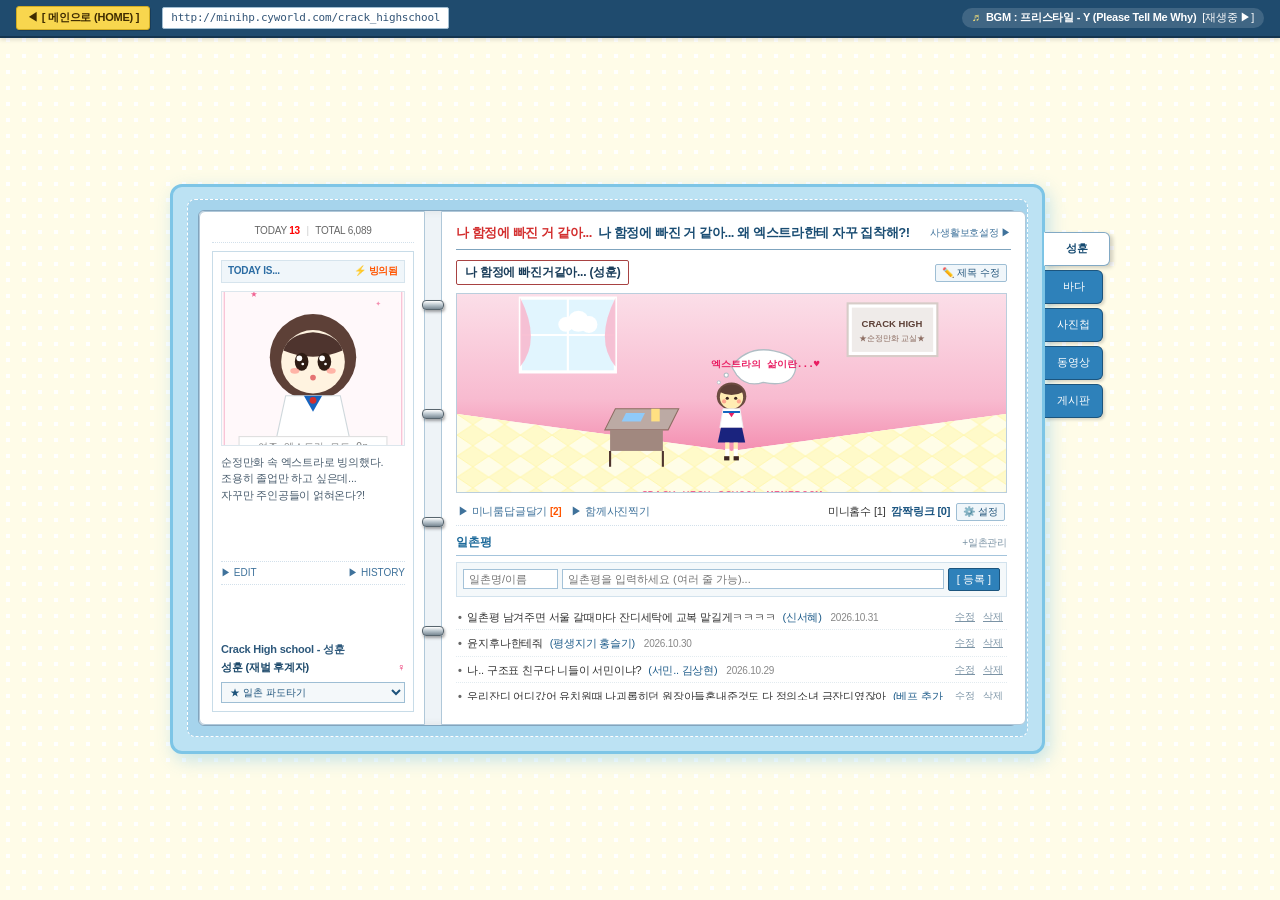
<file: category2.html>
<!DOCTYPE html>
<html lang="ko">
<head>
  <meta charset="UTF-8">
  <meta name="viewport" content="width=device-width, initial-scale=1.0">
  <title>★ Crack High school :: 싸이월드 미니홈피 ★</title>
  <link rel="stylesheet" href="category2.css">
</head>
<body>

  <!-- ==============================================
       [1] 최상단 브라우저 네비게이션 & BGM 상태 바
       ============================================== -->
  <header class="cy-top-bar">
    <div class="cy-top-left">
      <!-- 메인 홈페이지로 돌아가는 버튼 -->
      <a href="index.html" class="cy-back-btn" id="btnBackHome">
        <span>◀</span>
        <span>[ 메인으로 (HOME) ]</span>
      </a>
      <span class="cy-url-box">http://minihp.cyworld.com/crack_highschool</span>
    </div>

    <div class="cy-top-right">
      <div class="cy-bgm-player">
        <span class="bgm-icon">♬</span>
        <span class="bgm-title" id="hompyBgmTitle">BGM : 프리스타일 - Y (Please Tell Me Why)</span>
        <span>[재생중 ▶]</span>
      </div>
    </div>
  </header>

  <!-- ==============================================
       [2] 메인 뷰포트 (중앙 정렬)
       ============================================== -->
  <main class="cy-viewport">

    <!-- 미니홈피 전체 본체: [바인더 북] + [오른쪽 세로형 인덱스] -->
    <div class="minihompy-shell">

      <!-- ==============================================
           1. 레트로 바인더 북 (왼쪽 프로필 | 오른쪽 콘텐츠)
           ============================================== -->
      <div class="binder-cover">
        <div class="binder-stitch-line">
          <div class="binder-pages-wrapper">

            <!-- --------------------------------------------
                 [왼쪽 페이지] 세로로 긴 프로필 페이지 (크기/위치 고정)
                 -------------------------------------------- -->
            <section class="profile-page-col">
              <!-- 상단 투데이 카운터 (클릭 시 실제 방문 기록 확인 가능) -->
              <div class="today-counter-wrap" id="todayCounterWrap" title="클릭하여 실제 방문 기록 확인">
                <span>TODAY <strong class="today-count-red" id="hompyTodayCount">0</strong></span>
                <span class="today-divider">|</span>
                <span>TOTAL <span id="hompyTotalCount">0</span></span>
              </div>

              <!-- 프로필 카드 프레임 (모든 탭에서 항상 고정) -->
              <div class="profile-card-frame">
                <!-- 상단 TODAY IS... -->
                <div class="today-is-row">
                  <span class="today-is-label">TODAY IS...</span>
                  <span class="today-is-feeling" id="hompyTodayFeeling" title="클릭하여 기분 문구 변경">⚡ 빙의됨</span>
                </div>

                <!-- 프로필 이미지 (크기 및 위치 고정, 클릭/호버 시 직접 사진 변경) -->
                <div class="profile-img-container" id="profileImgContainer" title="클릭하여 프로필 사진 변경">
                  <img 
                    src="assets/images/crack_profile.svg" 
                    alt="프로필 사진" 
                    class="profile-avatar-img" 
                    id="hompyProfileImg"
                  >
                  <div class="profile-img-overlay">
                    <span>📷 사진 변경</span>
                  </div>
                  <!-- 숨겨진 파일 인풋 -->
                  <input type="file" id="profileImgInput" accept="image/*" style="display:none;">
                </div>

                <!-- 프로필 이미지 아래 정보 (입력 칸/카드 형태 X, 일반 텍스트 형태로 자연스럽게 배치) -->
                <div class="profile-text-content">
                  <!-- 3. 짧은 자기소개 또는 글귀 (일반 텍스트) -->
                  <p class="profile-intro-text" id="hompyIntroDesc">
                    순정만화 속 엑스트라로 빙의했다.<br>
                    조용히 졸업만 하고 싶은데...<br>
                    자꾸만 주인공들이 얽혀온다?!<br>
                    <span style="color:#E91E63;">(제발 저한테 관심 끄세요!)</span>
                  </p>

                  <!-- 편집 및 방문 기록 버튼 -->
                  <div class="profile-action-links">
                    <button type="button" class="cy-link-btn" id="btnEditProfile">▶ EDIT</button>
                    <button type="button" class="cy-link-btn" id="btnViewHistory">▶ HISTORY</button>
                  </div>

                  <!-- 1. 홈페이지 이름 & 2. 사용자 이름 (일반 텍스트로 자연스럽게 배치) -->
                  <div class="profile-names-area">
                    <div class="profile-hompy-title" id="hompyTitleDisplay">Crack High school</div>
                    <div class="profile-owner-name-row">
                      <span class="profile-owner-name" id="hompyOwnerName">여주 (엑스트라)</span>
                      <span class="gender-symbol">♀</span>
                    </div>
                  </div>
                </div>

                <!-- 하단 파도타기 셀렉트 -->
                <div class="profile-bottom-area">
                  <select class="surf-select-box" id="surfSelectBox">
                    <option value="">★ 일촌 파도타기</option>
                    <option value="index.html">🏠 메인 첫 화면으로</option>
                    <option value="category1.html">🎏 萬事屋 (카테고리 1)</option>
                    <option value="surf_1">구남주 (재벌 후계자)</option>
                    <option value="surf_2">서브남주 (다정 학생회장)</option>
                    <option value="surf_3">소이정 (도예가 후계)</option>
                    <option value="surf_4">송우빈 (일진 보스)</option>
                  </select>
                </div>
              </div>
            </section>

            <!-- --------------------------------------------
                 중앙 은색 메탈 바인더 링 4개
                 -------------------------------------------- -->
            <div class="binder-center-rings">
              <span class="metal-ring"></span>
              <span class="metal-ring"></span>
              <span class="metal-ring"></span>
              <span class="metal-ring"></span>
            </div>

            <!-- --------------------------------------------
                 [오른쪽 페이지] 넓은 직사각형 콘텐츠 페이지 (크기/위치 고정, 내부 스크롤)
                 -------------------------------------------- -->
            <section class="content-page-col">
              <!-- 상단 미니홈피 한 줄 제목 -->
              <div class="hompy-title-banner">
                <h1 class="hompy-main-headline" id="hompyHeadline">
                  <span>나 함정에 빠진 거 같아...</span> 왜 엑스트라한테 자꾸 집착해?!
                </h1>
                <a href="#privacy" class="hompy-privacy-link">사생활보호설정 ▶</a>
              </div>

              <!-- ★ 탭별 콘텐츠 스크롤 영역 (크기 440px 고정, 내부에서만 스크롤) -->
              <div class="content-scroll-stage" id="contentScrollStage">

                <!-- ==========================================
                     [TAB 1 / 아이콘 1] 홈 화면 (공통 구성 1)
                     ========================================== -->
                <div class="tab-pane active" id="pane-home" data-cy-page="page1">
                  <!-- 1. 상단 한 줄짜리 제목 또는 문구 -->
                  <div class="cy-page-title-banner">
                    <div class="cy-retro-title-box">
                      <span class="cy-page-title-text" id="page1TitleText">나 함정에 빠진거같아...</span>
                    </div>
                    <button type="button" class="cy-retro-btn btn-edit-title" data-page="page1" title="제목 수정">✏️ 제목 수정</button>
                  </div>

                  <!-- 2. 큰 직사각형 메인 이미지 영역 (사진 변경 가능) -->
                  <div class="cy-main-image-container" id="page1ImageContainer" title="클릭하여 사진 변경">
                    <img src="assets/images/miniroom_crack.svg" alt="메인 이미지" class="cy-main-image" id="page1MainImg">
                    <div class="cy-main-image-overlay">
                      <span>📷 메인 사진 변경</span>
                    </div>
                    <input type="file" id="page1FileInput" accept="image/*" style="display:none;">
                  </div>

                  <!-- 3. 이미지 아래: 미니홈수 및 깜짝링크 문구 -->
                  <div class="cy-sub-link-bar">
                    <div class="sub-link-left">
                      <span class="cy-sub-text-btn">▶ 미니룸답글달기 <span class="sub-count-tag">[2]</span></span>
                      <span class="cy-sub-text-btn">▶ 함께사진찍기</span>
                    </div>
                    <div class="sub-link-right">
                      <span class="cy-mini-count-text" id="page1MiniCountText">미니홈수 [1]</span>
                      <a href="https://www.cyworld.com" class="cy-surprise-link-btn" id="page1SurpriseLinkAnchor" target="_blank">깜짝링크 [0]</a>
                      <button type="button" class="cy-retro-btn btn-edit-link" data-page="page1" title="미니홈수 및 깜짝링크 설정">⚙️ 설정</button>
                    </div>
                  </div>

                  <!-- 4. 일촌평 영역 -->
                  <div class="cy-ilchon-container">
                    <div class="cy-ilchon-header-row">
                      <span class="cy-ilchon-header-title">일촌평</span>
                      <span class="cy-ilchon-header-sub">+일촌관리</span>
                    </div>

                    <!-- 일촌평 작성 폼 (일반 텍스트 형태, 불필요한 카드나 큰 네모 상자 없음) -->
                    <form class="cy-ilchon-form" id="page1IlchonForm">
                      <input type="text" class="cy-ilchon-author-input" id="page1IlchonAuthor" placeholder="일촌명/이름" required>
                      <input type="text" class="cy-ilchon-text-input" id="page1IlchonText" placeholder="일촌평을 입력하세요 (여러 줄 가능)..." required>
                      <button type="submit" class="cy-ilchon-submit-btn">[ 등록 ]</button>
                    </form>

                    <!-- 일촌평 텍스트 목록 스트림 -->
                    <div class="cy-ilchon-list" id="page1IlchonList">
                      <!-- JS 렌더링 -->
                    </div>
                  </div>
                </div>

                <!-- ==========================================
                     [TAB 2 / 아이콘 2] 프로필 화면 (공통 구성 2 - 완전 독립 데이터)
                     ========================================== -->
                <div class="tab-pane" id="pane-profile" data-cy-page="page2" style="display:none;">
                  <!-- 1. 상단 한 줄짜리 제목 또는 문구 -->
                  <div class="cy-page-title-banner">
                    <div class="cy-retro-title-box">
                      <span class="cy-page-title-text" id="page2TitleText">순정만화 엑스트라의 은밀한 이중생활 ★</span>
                    </div>
                    <button type="button" class="cy-retro-btn btn-edit-title" data-page="page2" title="제목 수정">✏️ 제목 수정</button>
                  </div>

                  <!-- 2. 큰 직사각형 메인 이미지 영역 (사진 변경 가능) -->
                  <div class="cy-main-image-container" id="page2ImageContainer" title="클릭하여 사진 변경">
                    <img src="assets/images/category2_poster.svg" alt="메인 이미지" class="cy-main-image" id="page2MainImg">
                    <div class="cy-main-image-overlay">
                      <span>📷 메인 사진 변경</span>
                    </div>
                    <input type="file" id="page2FileInput" accept="image/*" style="display:none;">
                  </div>

                  <!-- 3. 이미지 아래: 미니홈수 및 깜짝링크 문구 -->
                  <div class="cy-sub-link-bar">
                    <div class="sub-link-left">
                      <span class="cy-sub-text-btn">▶ 미니룸답글달기 <span class="sub-count-tag">[2]</span></span>
                      <span class="cy-sub-text-btn">▶ 함께사진찍기</span>
                    </div>
                    <div class="sub-link-right">
                      <span class="cy-mini-count-text" id="page2MiniCountText">미니홈수 [14]</span>
                      <a href="category1.html" class="cy-surprise-link-btn" id="page2SurpriseLinkAnchor" target="_blank">깜짝링크 [도서관 비밀통로 ▶]</a>
                      <button type="button" class="cy-retro-btn btn-edit-link" data-page="page2" title="미니홈수 및 깜짝링크 설정">⚙️ 설정</button>
                    </div>
                  </div>

                  <!-- 4. 일촌평 영역 -->
                  <div class="cy-ilchon-container">
                    <div class="cy-ilchon-header-row">
                      <span class="cy-ilchon-header-title">일촌평</span>
                      <span class="cy-ilchon-header-sub">+일촌관리</span>
                    </div>

                    <!-- 일촌평 작성 폼 -->
                    <form class="cy-ilchon-form" id="page2IlchonForm">
                      <input type="text" class="cy-ilchon-author-input" id="page2IlchonAuthor" placeholder="일촌명/이름" required>
                      <input type="text" class="cy-ilchon-text-input" id="page2IlchonText" placeholder="일촌평을 입력하세요 (여러 줄 가능)..." required>
                      <button type="submit" class="cy-ilchon-submit-btn">[ 등록 ]</button>
                    </form>

                    <!-- 일촌평 텍스트 목록 스트림 -->
                    <div class="cy-ilchon-list" id="page2IlchonList">
                      <!-- JS 렌더링 -->
                    </div>
                  </div>
                </div>

                <!-- ==========================================
                     [TAB 3 / 아이콘 3] 사진·동영상 갤러리 1 (사진첩)
                     ========================================== -->
                <div class="tab-pane" id="pane-photo" style="display:none;">
                  <div class="cy-gallery-wrap">
                    <!-- 상단 툴바: 사진/동영상 업로드 버튼 및 통계 -->
                    <div class="cy-gallery-toolbar">
                      <div class="toolbar-left">
                        <input type="file" id="galleryFileInput3" accept="image/*,video/*" multiple style="display:none;">
                        <button type="button" class="cy-retro-btn btn-upload-trigger" id="btnUploadGallery3">
                          <span>📁 [ 사진 / 동영상 추가 ]</span>
                        </button>
                        <span class="cy-gallery-tip">💡 여러 파일 연속 추가 가능</span>
                      </div>
                      <div class="toolbar-right">
                        <span class="cy-gallery-counter" id="galleryCount3">총 0개의 미디어</span>
                      </div>
                    </div>

                    <!-- 정사각형 썸네일 그리드 (내부 스크롤) -->
                    <div class="cy-gallery-grid" id="galleryGrid3">
                      <!-- JS 렌더링 -->
                    </div>
                  </div>
                </div>

                <!-- ==========================================
                     [TAB 4 / 아이콘 4] 사진·동영상 갤러리 2 (동영상) - 완전 독립
                     ========================================== -->
                <div class="tab-pane" id="pane-board" style="display:none;">
                  <div class="cy-gallery-wrap">
                    <!-- 상단 툴바: 사진/동영상 업로드 버튼 및 통계 -->
                    <div class="cy-gallery-toolbar">
                      <div class="toolbar-left">
                        <input type="file" id="galleryFileInput4" accept="image/*,video/*" multiple style="display:none;">
                        <button type="button" class="cy-retro-btn btn-upload-trigger" id="btnUploadGallery4">
                          <span>📁 [ 사진 / 동영상 추가 ]</span>
                        </button>
                        <span class="cy-gallery-tip">💡 여러 파일 연속 추가 가능</span>
                      </div>
                      <div class="toolbar-right">
                        <span class="cy-gallery-counter" id="galleryCount4">총 0개의 미디어</span>
                      </div>
                    </div>

                    <!-- 정사각형 썸네일 그리드 (내부 스크롤) -->
                    <div class="cy-gallery-grid" id="galleryGrid4">
                      <!-- JS 렌더링 -->
                    </div>
                  </div>
                </div>

                <!-- ==========================================
                     [TAB 5 / 아이콘 5] 글 목록 페이지 (게시판/다이어리)
                     - 네모난 카드가 아닌 얇은 회색 가로선 구분
                     - 작성 날짜 자동 기록, 수정/삭제 지원, 최신순 정렬
                     ========================================== -->
                <div class="tab-pane" id="pane-guestbook" style="display:none;">
                  <div class="cy-board-wrap">
                    <!-- 1) 새 글 작성 폼 -->
                    <section class="cy-board-write-box">
                      <div class="cy-board-write-header">
                        <span class="cy-board-badge">WRITE</span>
                        <span class="cy-board-write-title">★ 새로운 글 남기기 ★</span>
                      </div>
                      <form id="cyBoardForm">
                        <div class="cy-board-form-row">
                          <input type="text" id="cyBoardTitleInput" class="cy-board-input" placeholder="글 제목을 입력하세요..." required>
                        </div>
                        <div class="cy-board-form-row">
                          <textarea id="cyBoardContentInput" class="cy-board-textarea" placeholder="본문 내용을 입력하세요... (줄바꿈이 그대로 반영됩니다)" required></textarea>
                        </div>
                        <div class="cy-board-form-footer">
                          <span class="cy-board-auto-date-tip">📅 작성 날짜는 자동으로 기록됩니다.</span>
                          <button type="submit" class="cy-board-submit-btn">[ ✍️ 글 등록 ]</button>
                        </div>
                      </form>
                    </section>

                    <!-- 상단 글 통계 및 안내 -->
                    <div class="cy-board-meta-bar">
                      <span class="cy-board-count-text" id="cyBoardCountDisplay">총 0개의 글</span>
                      <span class="cy-board-guide-text">최신순 정렬 | 얇은 회색 가로선 구분</span>
                    </div>

                    <!-- 2) 글 목록 스트림 (카드가 아닌 얇은 회색 가로선 구분) -->
                    <div class="cy-post-list" id="cyPostListContainer">
                      <!-- JS 렌더링 -->
                    </div>
                  </div>
                </div>

              </div><!-- /content-scroll-stage -->

            </section>

          </div><!-- /binder-pages-wrapper -->
        </div><!-- /binder-stitch-line -->
      </div><!-- /binder-cover -->

      <!-- ==============================================
           ★ 2. 바인더 오른쪽: 세로형 인덱스 탭 (요구사항: 오른쪽 배치)
           ============================================== -->
      <aside class="vertical-index-tabs" id="verticalIndexTabs">
        <!-- JS 및 config.js에서 탭 이름 동적 렌더링 지원 (홈 -> 성훈, 프로필 -> 바다, 사진첩, 동영상, 게시판) -->
        <button type="button" class="cy-tab-btn active" data-tab="home" id="tab_home">성훈</button>
        <button type="button" class="cy-tab-btn" data-tab="profile" id="tab_profile">바다</button>
        <button type="button" class="cy-tab-btn" data-tab="photo" id="tab_photo">사진첩</button>
        <button type="button" class="cy-tab-btn" data-tab="board" id="tab_board">동영상</button>
        <button type="button" class="cy-tab-btn" data-tab="guestbook" id="tab_guestbook">게시판</button>
      </aside>

    </div><!-- /minihompy-shell -->

  </main>

  <!-- ==============================================
       [3] 프로필 편집 모달 (EDIT)
       ============================================== -->
  <div class="cy-modal-backdrop" id="profileEditModal">
    <div class="cy-modal-window">
      <div class="cy-modal-header">
        <span>★ 프로필 정보 수정 (EDIT PROFILE) ★</span>
        <button type="button" class="cy-modal-close-btn" id="closeProfileEditModal">&times;</button>
      </div>
      <form id="profileEditForm">
        <div class="cy-modal-body">
          <div class="cy-form-group">
            <label class="cy-form-label">1. 홈페이지 이름</label>
            <input type="text" id="editHompyNameInput" class="cy-form-input" placeholder="홈페이지 이름을 입력하세요" required>
          </div>
          <div class="cy-form-group">
            <label class="cy-form-label">2. 사용자 이름</label>
            <input type="text" id="editOwnerNameInput" class="cy-form-input" placeholder="사용자 이름을 입력하세요" required>
          </div>
          <div class="cy-form-group">
            <label class="cy-form-label">3. TODAY IS... 기분 문구</label>
            <input type="text" id="editTodayFeelingInput" class="cy-form-input" placeholder="오늘의 기분 (예: ⚡ 빙의됨)">
          </div>
          <div class="cy-form-group">
            <label class="cy-form-label">4. 프로필 이미지 교체</label>
            <input type="file" id="editProfileFileInput" class="cy-form-input" accept="image/*">
            <span style="font-size:10px; color:#888888;">(선택 시 즉시 새 사진으로 교체됩니다)</span>
          </div>
          <div class="cy-form-group" style="margin-bottom:0;">
            <label class="cy-form-label">5. 짧은 자기소개 또는 글귀</label>
            <textarea id="editIntroDescInput" class="cy-form-textarea" placeholder="자기소개 또는 글귀를 입력하세요 (줄바꿈 지원)"></textarea>
          </div>
        </div>
        <div class="cy-modal-footer">
          <button type="button" class="cy-btn-secondary" id="cancelProfileEditBtn">취소</button>
          <button type="submit" class="cy-btn-primary">[ 저장 완료 ]</button>
        </div>
      </form>
    </div>
  </div>

  <!-- ==============================================
       [4] 실제 방문 기록 모달 (HISTORY)
       ============================================== -->
  <div class="cy-modal-backdrop" id="visitHistoryModal">
    <div class="cy-modal-window">
      <div class="cy-modal-header">
        <span>★ 실제 방문자 통계 및 기록 (VISIT HISTORY) ★</span>
        <button type="button" class="cy-modal-close-btn" id="closeVisitHistoryModal">&times;</button>
      </div>
      <div class="cy-modal-body">
        <div style="background-color:#EBF4FA; border:1px solid #C4DDEE; padding:8px 12px; margin-bottom:10px; border-radius:3px;">
          <div style="font-size:11px; color:#15456A; margin-bottom:2px;">
            <strong>오늘 방문자 (TODAY):</strong> <span id="historyTodayCountDisplay" style="color:#FF0000; font-weight:bold;">0</span>명
          </div>
          <div style="font-size:11px; color:#15456A;">
            <strong>전체 누적 방문자 (TOTAL):</strong> <span id="historyTotalCountDisplay" style="font-weight:bold;">0</span>명
          </div>
          <div style="font-size:10px; color:#6A869C; margin-top:4px;">
            * 단순 페이지 새로고침은 중복 카운트되지 않으며, 실제 방문자 세션 기준으로 집계됩니다.
          </div>
        </div>

        <div style="font-weight:bold; color:#15456A; margin-bottom:4px;">
          📅 최근 일자별 방문 통계
        </div>
        <table class="visit-stats-table">
          <thead>
            <tr>
              <th>날짜 (DATE)</th>
              <th>일일 방문 수 (VISITS)</th>
              <th>상태</th>
            </tr>
          </thead>
          <tbody id="visitHistoryTableBody">
            <!-- JS로 렌더링 -->
          </tbody>
        </table>
      </div>
      <div class="cy-modal-footer">
        <button type="button" class="cy-btn-primary" id="confirmVisitHistoryBtn">확인</button>
      </div>
    </div>
  </div>

  <!-- ==============================================
       [5] 한 줄 제목 수정 모달
       ============================================== -->
  <div class="cy-modal-backdrop" id="titleEditModal">
    <div class="cy-modal-window" style="width: 380px;">
      <div class="cy-modal-header">
        <span>★ 한 줄 제목 또는 문구 수정 ★</span>
        <button type="button" class="cy-modal-close-btn" id="closeTitleEditModal">&times;</button>
      </div>
      <form id="titleEditForm">
        <div class="cy-modal-body">
          <div class="cy-form-group" style="margin-bottom:0;">
            <label class="cy-form-label">한 줄 제목 또는 문구 입력</label>
            <input type="text" id="titleEditInput" class="cy-form-input" placeholder="새로운 제목 문구를 입력하세요" required>
          </div>
        </div>
        <div class="cy-modal-footer">
          <button type="button" class="cy-btn-secondary" id="cancelTitleEditBtn">취소</button>
          <button type="submit" class="cy-btn-primary">[ 변경 완료 ]</button>
        </div>
      </form>
    </div>
  </div>

  <!-- ==============================================
       [6] 미니홈수 및 깜짝링크 설정 모달
       ============================================== -->
  <div class="cy-modal-backdrop" id="linkEditModal">
    <div class="cy-modal-window" style="width: 400px;">
      <div class="cy-modal-header">
        <span>★ 미니홈수 & 깜짝링크 설정 ★</span>
        <button type="button" class="cy-modal-close-btn" id="closeLinkEditModal">&times;</button>
      </div>
      <form id="linkEditForm">
        <div class="cy-modal-body">
          <div class="cy-form-group">
            <label class="cy-form-label">1. 미니홈수 문구</label>
            <input type="text" id="miniCountEditInput" class="cy-form-input" placeholder="예: 미니홈수 [1]" required>
          </div>
          <div class="cy-form-group">
            <label class="cy-form-label">2. 깜짝링크 표시 문구</label>
            <input type="text" id="surpriseTextEditInput" class="cy-form-input" placeholder="예: 깜짝링크 [우리들의 아지트 ▶]" required>
          </div>
          <div class="cy-form-group" style="margin-bottom:0;">
            <label class="cy-form-label">3. 깜짝링크 실제 이동 주소 (URL)</label>
            <input type="text" id="surpriseUrlEditInput" class="cy-form-input" placeholder="예: https://www.google.com 또는 category1.html" required>
            <span style="font-size:10px; color:#6A869C; margin-top:3px; display:block;">
              * 링크 클릭 시 등록된 실제 웹페이지 또는 링크 주소로 이동합니다.
            </span>
          </div>
        </div>
        <div class="cy-modal-footer">
          <button type="button" class="cy-btn-secondary" id="cancelLinkEditBtn">취소</button>
          <button type="submit" class="cy-btn-primary">[ 저장 완료 ]</button>
        </div>
      </form>
    </div>
  </div>

  <!-- ==============================================
       [7] 일촌평 수정 모달
       ============================================== -->
  <div class="cy-modal-backdrop" id="ilchonEditModal">
    <div class="cy-modal-window" style="width: 400px;">
      <div class="cy-modal-header">
        <span>★ 일촌평 내용 수정 ★</span>
        <button type="button" class="cy-modal-close-btn" id="closeIlchonEditModal">&times;</button>
      </div>
      <form id="ilchonEditForm">
        <div class="cy-modal-body">
          <div class="cy-form-group">
            <label class="cy-form-label">작성자 (일촌명)</label>
            <input type="text" id="ilchonEditAuthorInput" class="cy-form-input" required>
          </div>
          <div class="cy-form-group" style="margin-bottom:0;">
            <label class="cy-form-label">일촌평 내용 (여러 줄 지원)</label>
            <textarea id="ilchonEditTextInput" class="cy-form-textarea" rows="4" required></textarea>
          </div>
        </div>
        <div class="cy-modal-footer">
          <button type="button" class="cy-btn-secondary" id="cancelIlchonEditBtn">취소</button>
          <button type="submit" class="cy-btn-primary">[ 수정 완료 ]</button>
        </div>
      </form>
    </div>
  </div>

  <!-- ==============================================
       [8] 갤러리 사진 / 동영상 원본 미리보기 모달
       - 닫기 버튼, 바깥 영역 클릭, ESC 키 지원
       ============================================== -->
  <div class="cy-modal-backdrop" id="cyMediaModal" role="dialog" aria-modal="true">
    <div class="cy-modal-window" style="width: auto; max-width: 90vw; background: #000; border: 2px solid #5885A8;">
      <div class="cy-modal-header" style="background: #1B3C59; color: #FFF; border-bottom: 1px solid #366085;">
        <span id="cyMediaModalTitle">미디어 원본 보기</span>
        <div style="display: flex; gap: 8px; align-items: center;">
          <button type="button" class="cy-modal-close-btn" id="closeCyMediaModal" style="color: #FFF;">&times;</button>
        </div>
      </div>
      <div class="cy-media-modal-body" id="cyMediaModalBody">
        <!-- 원본 이미지 또는 비디오 태그 렌더링 -->
      </div>
      <div class="cy-modal-footer" style="background: #102538; border-top: 1px solid #234563; justify-content: space-between;">
        <button type="button" class="cy-btn-danger" id="delCyMediaModalBtn">🗑️ 이 미디어 삭제</button>
        <button type="button" class="cy-btn-primary" id="confirmCyMediaModalBtn">닫기 (ESC)</button>
      </div>
    </div>
  </div>

  <!-- ==============================================
       [9] 아이콘 5 게시글 수정 모달
       ============================================== -->
  <div class="cy-modal-backdrop" id="cyPostEditModal">
    <div class="cy-modal-window" style="width: 440px;">
      <div class="cy-modal-header">
        <span>★ 게시글 내용 수정 ★</span>
        <button type="button" class="cy-modal-close-btn" id="closeCyPostEditModal">&times;</button>
      </div>
      <form id="cyPostEditForm">
        <div class="cy-modal-body">
          <div class="cy-form-group">
            <label class="cy-form-label">글 제목</label>
            <input type="text" id="editPostTitleInput" class="cy-form-input" required>
          </div>
          <div class="cy-form-group" style="margin-bottom:0;">
            <label class="cy-form-label">글 본문 (줄바꿈 지원)</label>
            <textarea id="editPostContentInput" class="cy-form-textarea" rows="6" required></textarea>
          </div>
        </div>
        <div class="cy-modal-footer">
          <button type="button" class="cy-btn-secondary" id="cancelCyPostEditBtn">취소</button>
          <button type="submit" class="cy-btn-primary">[ 수정 완료 ]</button>
        </div>
      </form>
    </div>
  </div>

  <script src="config.js"></script>
  <script src="category2.js"></script>
</body>
</html>
</file>
<file: style.css>
/* ========================================================
   [STYLE.CSS] 2000s 레트로 Y2K 3단 개인 홈페이지 스타일시트
   - 연하늘(Sky Blue) & 연노랑(Light Yellow) 레트로 컬러 테마
   - 완전한 각진 네모 (모든 곡선/점선 완전 삭제)
   - 3단 레이아웃: [왼쪽 플레이리스트/D-DAY/사진] + [가운데 메인] + [오른쪽 세로광고배너]
   ======================================================== */

/* 1. 기본 초기화 및 레트로 폰트 */
* {
  margin: 0;
  padding: 0;
  box-sizing: border-box;
  border-radius: 0 !important; /* ★ 모든 곡선 완전 삭제, 각진 네모 고정 */
}

body {
  /* 🎀 연하늘 도트 패턴 고정 배경: 부드러운 연하늘(#D8EEF8) 바탕에 깔끔한 흰색 도트 */
  background-color: #D8EEF8;
  background-image: radial-gradient(#FFFFFF 22%, transparent 22%);
  background-size: 16px 16px;
  background-position: 0 0;
  background-attachment: fixed;
  color: #2D4352; /* 레트로 다크 슬레이트 블루 */
  font-family: "Gulim", "Dotum", "Apple SD Gothic Neo", -apple-system, BlinkMacSystemFont, "Segoe UI", sans-serif;
  line-height: 1.5;
  letter-spacing: -0.01em;
  padding: 24px 14px 40px;
  display: flex;
  justify-content: center;
}

/* 2. 전체 메인 도화지 (각진 네모 레트로 컨테이너) */
.retro-wrapper {
  width: 100%;
  max-width: 1040px; /* 3단 구성을 위해 적절한 폭으로 확장 */
  background-color: #FFFFFF;
  border: 3px solid #7DC5E6; /* 연하늘 실선 테두리 */
  box-shadow: 4px 4px 0px #BFDFEE; /* 레트로 각진 하드 섀도우 */
  padding: 16px;
}

/* ========================================================
   상단 배너 이미지 공간 (각진 네모)
   ======================================================== */
.banner-section {
  margin-bottom: 14px;
}

.banner-frame {
  width: 100%;
  border: 2px solid #7DC5E6;
  background-color: #FFFDF5;
  overflow: hidden;
}

.banner-img {
  width: 100%;
  height: auto;
  display: block;
  object-fit: cover;
}

/* ========================================================
   3단 레트로 본문 레이아웃
   - [LEFT]: 230px (플레이리스트 + D-DAY + 추가 사진)
   - [CENTER]: 1fr (HOME + 메인 사진 + News)
   - [RIGHT]: 160px (세로 광고 배너)
   ======================================================== */
.main-three-columns {
  display: grid;
  grid-template-columns: 230px 1fr 160px;
  gap: 14px;
  align-items: stretch; /* ★ 좌우 컬럼이 가운데 높이에 맞춰 꽉 채워짐 */
}

/* 공통 레트로 각진 박스 */
.retro-box {
  background-color: #FFFFFF;
  border: 2px solid #7DC5E6; /* 연하늘 실선 */
  margin-bottom: 12px;
}

.box-header {
  padding: 7px 10px;
  display: flex;
  align-items: center;
  gap: 6px;
  border-bottom: 1px solid #93D2EE;
}

.box-title {
  font-size: 0.88rem;
  font-weight: bold;
  letter-spacing: 0.04em;
}

.box-bullet {
  font-size: 0.8rem;
}

/* ========================================================
   [LEFT COLUMN] 왼쪽 열
   ======================================================== */
.left-column {
  display: flex;
  flex-direction: column;
  height: 100%; /* ★ 가운데 열 높이에 맞춰 꽉 채움 */
}

/* 1) 플레이리스트 위젯 */
.player-header {
  background-color: #E1F2FB; /* 연하늘 헤더 */
  color: #1E668C;
}

.player-body {
  padding: 8px;
  background-color: #FFFDF8;
}

.video-container {
  width: 100%;
  height: 160px; /* 실제 영상이 재생 가능한 크기로 조정 */
  border: 1px solid #93D2EE;
  background-color: #000000;
  overflow: hidden;
}

.video-container iframe {
  width: 100%;
  height: 100%;
  display: block;
}

.player-caption {
  margin-top: 6px;
  font-size: 0.75rem;
  color: #4A6E82;
  display: flex;
  align-items: center;
  gap: 4px;
  font-family: monospace;
  overflow: hidden;
  white-space: nowrap;
  text-overflow: ellipsis;
}

/* 2) D-DAY 위젯 (연노랑 테마 + 도트 배경) */
.dday-box .box-header {
  background-color: #FFF2C2; /* 연노랑 헤더 */
  color: #7A4F00;
  border-bottom-color: #F0CD70;
}

.dday-box .box-bullet {
  color: #D68D00;
}

.dday-list {
  padding: 10px;
  display: flex;
  flex-direction: column;
  gap: 8px;
  background-color: #FFFDF8;
  background-image: radial-gradient(#F5E4BE 15%, transparent 15%);
  background-size: 10px 10px;
}

.dday-card-item {
  background-color: #FFFFFF;
  border: 1px solid #F3CCA4;
  padding: 8px 10px;
  display: flex;
  justify-content: space-between;
  align-items: center;
  box-shadow: 2px 2px 0px #FDE8D4;
}

.dday-label {
  font-size: 0.92rem;
  font-weight: bold;
  color: #334E5E;
}

.dday-count {
  font-size: 0.9rem;
  font-weight: bold;
  color: #1E668C;
  background-color: #E8F4FA; /* 연하늘 뱃지 */
  border: 1px solid #93D2EE;
  padding: 2px 8px;
  font-family: monospace;
}

/* 3) 디데이 밑 추가 사진 공간 (글자 없이 사진만 채움) */
.sub-photo-box {
  flex: 1;          /* ★ 남은 세로 공간을 전부 차지해 빈칸 없이 꽉 채움 */
  min-height: 100px; /* 최소 높이 보장 */
  margin-bottom: 0;  /* 마지막 요소이므로 하단 마진 제거 */
}

/* ========================================================
   [CENTER COLUMN] 가운데 열 (그대로 유지)
   ======================================================== */
.center-column {
  min-width: 0; /* flex/grid 오버플로우 방지 */
}

/* HOME 일자 바 */
.sub-header-bar {
  display: flex;
  align-items: center;
  gap: 10px;
  background-color: #FFFDEB; /* 연노랑 */
  border: 1px solid #F7D478; /* 연노랑 실선 */
  padding: 8px 12px;
  margin-bottom: 12px;
}

.home-title-tag {
  display: inline-flex;
  align-items: center;
  gap: 2px;
  background-color: #7DC5E6; /* 연하늘 */
  color: #FFFFFF;
  padding: 3px 8px;
  font-weight: bold;
  font-size: 0.85rem;
  letter-spacing: 0.05em;
  flex-shrink: 0;
  border: 1px solid #58AFD6;
}

.home-bracket {
  opacity: 0.8;
  font-weight: normal;
}

.header-divider {
  color: #93CBE8;
  font-weight: bold;
  font-size: 0.85rem;
  flex-shrink: 0;
}

.home-intro-wrap {
  flex-grow: 1;
  overflow: hidden;
}

.home-intro-text {
  font-size: 0.86rem;
  color: #385363;
  white-space: nowrap;
  overflow: hidden;
  text-overflow: ellipsis;
}

/* 메인 사진 액자 */
.main-photo-section {
  margin-bottom: 12px;
}

.photo-frame {
  background-color: #FFFDF5; /* 연노랑 크림 */
  border: 2px solid #7DC5E6; /* 연하늘 실선 */
  padding: 6px;
}

.frame-bar {
  background-color: #E1F2FB; /* 연하늘 타이틀 바 */
  border-bottom: 1px solid #93D2EE;
  padding: 5px 10px;
  display: flex;
  justify-content: space-between;
  align-items: center;
  margin-bottom: 6px;
}

.frame-title {
  font-size: 0.8rem;
  font-weight: bold;
  color: #1E668C;
  letter-spacing: 0.05em;
}

.frame-sub {
  font-size: 0.72rem;
  color: #5587A2;
  font-family: monospace;
}

.photo-inner {
  border: 1px solid #CBE7F6;
  background-color: #FFFFFF;
  overflow: hidden;
  height: 350px; /* ★ 단정하고 안정적인 가로 직사각형 형태 */
}

.main-photo-img {
  width: 100%;
  height: 100%;
  object-fit: cover; /* 사진을 직사각형 프레임에 꽉 차게 표시 */
  display: block;
}

/* News 파트 (포스터 카드 2개) */
.news-box .box-header {
  background-color: #E1F2FB; /* 연하늘 헤더 */
  color: #1E668C;
  border-bottom-color: #93D2EE;
}

.news-box .box-bullet {
  color: #2E7EAA;
}

.news-list {
  padding: 10px;
  display: flex;
  flex-direction: column;
  gap: 10px;
  background-color: #FFFDF8;
}

.news-poster-card {
  display: flex;
  gap: 12px;
  align-items: center;
  background-color: #FFFFFF;
  border: 1px solid #CBE7F6;
  padding: 8px;
  text-decoration: none;
  color: inherit;
  box-shadow: 2px 2px 0px #E1F0F8;
  transition: transform 0.15s ease, border-color 0.15s ease;
}

.news-poster-card:hover {
  transform: translate(-1px, -1px);
  border-color: #3D98C6;
  box-shadow: 3px 3px 0px #C7E3F2;
}

.poster-thumb-wrap {
  width: 80px;
  height: 105px;
  flex-shrink: 0;
  border: 1px solid #93D2EE;
  background-color: #FFFDF5;
  overflow: hidden;
}

.poster-thumb {
  width: 100%;
  height: 100%;
  object-fit: cover;
  display: block;
}

.news-content {
  flex-grow: 1;
  display: flex;
  flex-direction: column;
}

.news-badge-tag {
  font-size: 0.7rem;
  font-weight: bold;
  letter-spacing: 0.05em;
  color: #1E668C;
  margin-bottom: 2px;
  font-family: monospace;
}

.news-item-title {
  font-size: 1rem;
  font-weight: bold;
  color: #254252;
  margin-bottom: 4px;
  transition: color 0.15s ease;
}

.news-poster-card:hover .news-item-title {
  color: #0E74A8;
}

.news-item-desc {
  font-size: 0.82rem;
  color: #506978;
  line-height: 1.4;
  margin-bottom: 6px;
}

.news-enter-btn {
  font-size: 0.75rem;
  font-weight: bold;
  color: #1E668C;
  display: inline-block;
  font-family: monospace;
}

.news-poster-card:hover .news-enter-btn {
  color: #094F74;
}

/* ========================================================
   [RIGHT COLUMN] 오른쪽 세로 광고 배너
   ======================================================== */
.right-column {
  display: flex;
  flex-direction: column;
  height: 100%; /* ★ 가운데 열 높이에 맞춰 꽉 채움 */
}

/* 글자 없는 순수 사진 전용 공통 프레임 */
.pure-photo-box {
  border: 2px solid #7DC5E6;
  background-color: #FFFFFF;
  overflow: hidden;
  margin-bottom: 12px;
  box-shadow: 2px 2px 0px #BFDFEE;
  display: block;
}

.pure-photo-img {
  width: 100%;
  height: 100%;
  object-fit: cover;
  display: block;
}

.ad-banner-box {
  flex: 2;           /* ★ 오른쪽 배너가 2/3 비율 차지 */
  min-height: 200px; /* 최소 높이 보장 */
}

.side-photo-box {
  flex: 1;           /* ★ 남은 공간(1/3) 차지, 빈칸 없이 꽉 채움 */
  min-height: 80px;  /* 최소 높이 보장 */
  margin-bottom: 0;  /* 마지막 요소이므로 하단 마진 제거 */
}

/* ========================================================
   하단 푸터
   ======================================================== */
.retro-footer {
  margin-top: 14px;
  border-top: 1px solid #93D2EE;
  padding-top: 10px;
  text-align: center;
  font-size: 0.75rem;
  color: #5587A2;
  font-family: monospace;
}

/* ========================================================
   반응형 디자인 (화면 크기에 따른 3단 정리)
   ======================================================== */
@media (max-width: 900px) {
  .main-three-columns {
    grid-template-columns: 220px 1fr; /* 오른쪽 배너는 아래로 */
  }

  .right-column {
    grid-column: span 2;
  }

  .side-banner-img {
    max-height: 200px;
    object-fit: cover;
  }
}

@media (max-width: 720px) {
  body {
    padding: 12px 6px;
  }

  .retro-wrapper {
    padding: 8px;
  }

  .main-three-columns {
    grid-template-columns: 1fr; /* 스마트폰은 1열 */
  }

  .right-column {
    grid-column: span 1;
  }

  .sub-header-bar {
    flex-direction: column;
    align-items: flex-start;
    gap: 6px;
  }

  .home-intro-text {
    white-space: normal;
  }

  .poster-thumb-wrap {
    width: 70px;
    height: 90px;
  }

  .photo-inner {
    height: 240px; /* 스마트폰 화면에서는 240px 직사각형으로 조절 */
  }
}
</file>
<file: category_gallery.css>
/* ========================================================
   [CATEGORY_GALLERY.CSS] 헤이안 시대(平安時代) 와후 전용 갤러리/게시판 스타일시트
   - 우루시 옻칠 흑색(#0C0810)과 주작 주홍(#C83220), 금박(#D4AF37), 한지(和紙 #FAF6EC)
   - 브라우저 전체 스크롤 완전 방지 (overflow: hidden, 100vh 고정)
   - 화면 중앙: 크기가 고정된 전통 화첩/문서창 (내부에서만 스크롤)
   - 사진/동영상 정사각형 썸네일 & 모달 창
   - 붓글씨 및 명조 계열 세리프 폰트
   ======================================================== */

* {
  margin: 0;
  padding: 0;
  box-sizing: border-box;
  border-radius: 0 !important; /* ★ 각진 레트로 프레임 유지 */
}

/* ★ 1. 바깥 배경 옻칠 흑자색 유지 및 전체 페이지 스크롤 완전 차단 */
body {
  background-color: #0C0810;
  background-image: 
    radial-gradient(#25182A 20%, transparent 20%),
    radial-gradient(rgba(212, 175, 55, 0.15) 15%, transparent 20%);
  background-size: 12px 12px, 36px 36px;
  color: #38242A;
  font-family: "Yu Mincho", "Hiragino Mincho ProN", "Batang", "Nanum Myeongjo", serif, "Gulim", sans-serif;
  height: 100vh;           /* 화면 높이 100% 고정 */
  overflow: hidden;        /* 브라우저 전체 스크롤 완전 차단 */
  display: flex;
  flex-direction: column;
}

/* ========================================================
   [2] 최상단 헤더 네비게이션 바 (돌아가기 버튼)
   ======================================================== */
.gallery-header-bar {
  flex-shrink: 0;
  width: 100%;
  background-color: #140C18;
  border-bottom: 2px solid #C83220;
  padding: 10px 18px;
  display: flex;
  justify-content: space-between;
  align-items: center;
  box-shadow: 0 4px 0 #D4AF37, 0 6px 12px rgba(0, 0, 0, 0.8);
  z-index: 100;
}

.nav-buttons-group {
  display: flex;
  align-items: center;
  gap: 8px;
}

/* 이전 페이지로 돌아가는 버튼 */
.back-nav-btn {
  display: inline-flex;
  align-items: center;
  gap: 8px;
  background-color: #1F0F24;
  color: #F7E7A6;
  border: 2px solid #D4AF37;
  padding: 6px 14px;
  font-size: 0.86rem;
  font-weight: bold;
  text-decoration: none;
  font-family: "Yu Mincho", "Batang", serif;
  box-shadow: 2px 2px 0px #C83220;
  transition: all 0.15s ease;
  cursor: pointer;
}

.back-nav-btn:hover {
  background-color: #C83220;
  color: #FFFDF8;
  box-shadow: 3px 3px 0px #D4AF37;
  transform: translate(-1px, -1px);
}

.home-nav-btn {
  border-color: #F7E7A6;
  color: #F7E7A6;
}

.home-nav-btn:hover {
  background-color: #D4AF37;
  color: #140C18;
}

.header-status-title {
  display: flex;
  align-items: center;
  gap: 10px;
}

.header-badge {
  background-color: #C83220;
  color: #FAF6ED;
  font-size: 0.75rem;
  font-weight: bold;
  padding: 3px 9px;
  border: 1px solid #D4AF37;
  letter-spacing: 0.06em;
}

.header-desc {
  font-size: 0.86rem;
  color: #E5D5BA;
  font-family: "Yu Mincho", "Batang", serif;
  letter-spacing: 0.04em;
}

/* ========================================================
   [3] 중앙 뷰포트 (중앙 정렬)
   ======================================================== */
.gallery-main-viewport {
  flex: 1;
  display: flex;
  justify-content: center;
  align-items: center;
  padding: 16px;
  overflow: hidden; /* 내부 창 외에는 스크롤 방지 */
}

/* ========================================================
   [4] ★ 크기가 고정된 전통 화첩/문서 창 (윈도우 프레임)
   - 콘텐츠가 추가되더라도 영역 크기가 늘어나거나 줄어들지 않음
   ======================================================== */
.fixed-white-window {
  width: 100%;
  max-width: 960px;
  height: calc(100vh - 120px); /* 뷰포트에 맞춘 크기 고정 */
  max-height: 640px;          /* 최대 높이 고정 */
  min-height: 480px;          /* 최소 높이 고정 */
  background-color: #FAF6EC;  /* ★ 전통 한지/와시 크림 색상 */
  border: 3px solid #C83220;  /* 주작 주홍 옻칠 실선 */
  box-shadow: 6px 6px 0px #08040C, 0 0 24px rgba(212, 175, 55, 0.25);
  display: flex;
  flex-direction: column;
  overflow: hidden;           /* 자체 크기 팽창 금지 */
}

/* 헤이안 윈도우 상단 타이틀 바 */
.window-title-bar {
  flex-shrink: 0;
  background: linear-gradient(90deg, #5B130E 0%, #8A1E14 50%, #5B130E 100%);
  border-bottom: 2px solid #D4AF37;
  padding: 8px 14px;
  display: flex;
  justify-content: space-between;
  align-items: center;
}

.window-title-left {
  display: flex;
  align-items: center;
  gap: 8px;
  font-size: 0.88rem;
  font-weight: bold;
  color: #FAF6ED;
  letter-spacing: 0.05em;
  font-family: "Yu Mincho", "Batang", serif;
}

.window-icon {
  color: #F7E7A6;
}

.window-controls {
  display: flex;
  gap: 5px;
}

.control-box {
  display: inline-flex;
  justify-content: center;
  align-items: center;
  width: 22px;
  height: 20px;
  background-color: #2E0B08;
  border: 1px solid #D4AF37;
  color: #F7E7A6;
  font-size: 0.74rem;
  font-family: serif;
  font-weight: bold;
  user-select: none;
}

/* 화첩 상단: 파일 추가 툴바 */
.gallery-toolbar {
  flex-shrink: 0;
  background-color: #F3EDE0;
  border-bottom: 2px solid #DECBB1;
  padding: 12px 18px;
  display: flex;
  justify-content: space-between;
  align-items: center;
  gap: 12px;
}

.toolbar-left {
  display: flex;
  align-items: center;
  gap: 12px;
}

/* 사진 및 동영상 추가 버튼 */
.btn-upload-trigger {
  display: inline-flex;
  align-items: center;
  gap: 8px;
  background-color: #C83220;
  color: #FFFDF8;
  border: 2px solid #8E1C10;
  padding: 7px 18px;
  font-size: 0.88rem;
  font-weight: bold;
  font-family: "Yu Mincho", "Batang", serif;
  cursor: pointer;
  box-shadow: 2px 2px 0px #D4AF37;
  transition: all 0.15s ease;
}

.btn-upload-trigger:hover {
  background-color: #A82012;
  border-color: #D4AF37;
  transform: translate(-1px, -1px);
  box-shadow: 3px 3px 0px #140C18;
}

.btn-upload-trigger:active {
  transform: translate(1px, 1px);
  box-shadow: none;
}

.toolbar-info-text {
  font-size: 0.82rem;
  color: #6E5340;
  font-family: "Yu Mincho", "Batang", serif;
}

.toolbar-counter {
  font-size: 0.82rem;
  font-weight: bold;
  color: #8A1E14;
  background-color: #FFFDF8;
  border: 1px solid #D4AF37;
  padding: 4px 12px;
  font-family: "Yu Mincho", "Batang", serif;
}

/* ★ 5. 콘텐츠 영역 내부에서만 스크롤되는 미디어 그리드 */
.gallery-scroll-body {
  flex: 1;                 /* 남은 공간 모두 차지 */
  overflow-y: auto;        /* ★ 내부에서만 스크롤 가능 */
  overflow-x: hidden;
  padding: 18px;
  background-color: #FAF6EC;
}

/* 와후 각진 스크롤바 커스텀 */
.gallery-scroll-body::-webkit-scrollbar {
  width: 12px;
}

.gallery-scroll-body::-webkit-scrollbar-track {
  background-color: #EFE6D5;
  border-left: 1px solid #DFCDB5;
}

.gallery-scroll-body::-webkit-scrollbar-thumb {
  background-color: #C83220;
  border: 2px solid #EFE6D5;
}

.gallery-scroll-body::-webkit-scrollbar-thumb:hover {
  background-color: #8E1C10;
}

/* ========================================================
   [6] 미디어 그리드 및 정사각형 썸네일
   ======================================================== */
.media-grid-container {
  display: grid;
  grid-template-columns: repeat(auto-fill, minmax(150px, 1fr));
  gap: 14px;
}

/* 개별 정사각형 썸네일 카드 */
.retro-thumbnail-card {
  display: flex;
  flex-direction: column;
  background-color: #FFFDF8;
  border: 2px solid #C83220;
  padding: 5px;
  cursor: pointer;
  box-shadow: 2px 2px 0px #D4AF37;
  transition: all 0.15s ease;
  user-select: none;
}

.retro-thumbnail-card:hover {
  border-color: #D4AF37;
  box-shadow: 4px 4px 0px #C83220;
  transform: translateY(-3px);
}

.retro-thumbnail-card:focus {
  outline: 2px dashed #C83220;
}

/* ★ 정사각형 썸네일 비율 (aspect-ratio: 1 / 1) */
.thumbnail-inner {
  position: relative;
  width: 100%;
  aspect-ratio: 1 / 1;
  background-color: #120A17;
  overflow: hidden;
  display: flex;
  align-items: center;
  justify-content: center;
}

/* ★ 원본 비율은 유지하되 썸네일 영역에 맞게 잘라서 표시 (object-fit: cover) */
.thumbnail-media {
  width: 100%;
  height: 100%;
  object-fit: cover;
  display: block;
}

/* ★ 동영상 재생 표시 배지 */
.video-play-badge {
  position: absolute;
  top: 50%;
  left: 50%;
  transform: translate(-50%, -50%);
  background-color: rgba(18, 10, 22, 0.90);
  border: 1px solid #D4AF37;
  color: #F7E7A6;
  padding: 4px 10px;
  display: flex;
  align-items: center;
  gap: 4px;
  box-shadow: 2px 2px 0px rgba(0, 0, 0, 0.85);
  pointer-events: none;
}

.video-play-icon {
  font-size: 0.9rem;
  color: #F7E7A6;
}

.video-badge-text {
  font-size: 0.70rem;
  font-weight: bold;
  font-family: "Yu Mincho", "Batang", serif;
  letter-spacing: 0.05em;
}

/* 썸네일 하단 파일명 표시 */
.thumbnail-filename {
  margin-top: 6px;
  font-size: 0.74rem;
  color: #4A3326;
  white-space: nowrap;
  overflow: hidden;
  text-overflow: ellipsis;
  text-align: center;
  font-family: "Yu Mincho", "Batang", serif;
}

/* 비어있을 때 안내 메시지 */
.empty-gallery-notice {
  grid-column: 1 / -1;
  text-align: center;
  padding: 60px 20px;
  background-color: #F5EFE0;
  border: 2px dashed #C83220;
}

.empty-title {
  font-size: 1.05rem;
  font-weight: bold;
  color: #8A1E14;
  margin-bottom: 8px;
  font-family: "Yu Mincho", "Batang", serif;
}

.empty-sub {
  font-size: 0.86rem;
  color: #6E5340;
  font-family: "Yu Mincho", "Batang", serif;
}

/* ========================================================
   [7] 원본 크기 미리보기 팝업 모달
   ======================================================== */
.retro-modal {
  position: fixed;
  inset: 0;
  background-color: rgba(12, 8, 16, 0.9);
  display: none;
  justify-content: center;
  align-items: center;
  z-index: 1000;
  padding: 20px;
  backdrop-filter: blur(3px);
}

.retro-modal.active {
  display: flex;
}

.modal-content-box {
  background-color: #120A17;
  border: 3px solid #C83220;
  box-shadow: 6px 6px 0px #000000, 0 0 24px rgba(212, 175, 55, 0.35);
  max-width: 90vw;
  max-height: 90vh;
  display: flex;
  flex-direction: column;
  overflow: hidden;
}

.modal-header-bar {
  background: linear-gradient(90deg, #5B130E 0%, #8A1E14 50%, #5B130E 100%);
  border-bottom: 2px solid #D4AF37;
  padding: 8px 14px;
  display: flex;
  justify-content: space-between;
  align-items: center;
  gap: 16px;
}

.modal-title-text {
  font-size: 0.88rem;
  font-weight: bold;
  color: #FAF6ED;
  white-space: nowrap;
  overflow: hidden;
  text-overflow: ellipsis;
  font-family: "Yu Mincho", "Batang", serif;
}

.modal-close-btn {
  background-color: #2E0B08;
  color: #F7E7A6;
  border: 1px solid #D4AF37;
  padding: 3px 12px;
  font-size: 0.82rem;
  font-weight: bold;
  font-family: "Yu Mincho", "Batang", serif;
  cursor: pointer;
  transition: all 0.15s ease;
}

.modal-close-btn:hover {
  background-color: #C83220;
  color: #FFFFFF;
  box-shadow: 2px 2px 0px #D4AF37;
}

/* 원본 크기 미디어 캔버스 */
.modal-media-viewport {
  background-color: #08040A;
  display: flex;
  justify-content: center;
  align-items: center;
  padding: 12px;
  overflow: auto;
  max-width: 86vw;
  max-height: 80vh;
}

.modal-full-media {
  max-width: 84vw;
  max-height: 75vh;
  object-fit: contain;
  display: block;
}

/* ========================================================
   [8] 반응형 모바일 대응
   ======================================================== */
@media (max-width: 768px) {
  .fixed-white-window {
    height: calc(100vh - 100px);
  }

  .gallery-toolbar {
    flex-direction: column;
    align-items: flex-start;
    padding: 10px 14px;
    gap: 8px;
  }

  .media-grid-container {
    grid-template-columns: repeat(auto-fill, minmax(110px, 1fr));
    gap: 10px;
  }
}

/* ========================================================
   [9] 아이콘 4번: 인물록 & 글 작성 목록 스타일
   - 네모난 카드 형태가 아닌 일반 글 형태
   - 글과 글 사이 한지 붓선 구분
   ======================================================== */

/* 글 작성 폼 컨테이너 */
.post-editor-box {
  background-color: #FFFDF8;
  border: 2px solid #D4AF37;
  padding: 16px;
  margin-bottom: 24px;
  box-shadow: 3px 3px 0px #DECBB1;
}

.editor-title-row {
  display: flex;
  align-items: center;
  gap: 8px;
  margin-bottom: 12px;
  padding-bottom: 6px;
  border-bottom: 1px solid #EADBCA;
}

.editor-badge {
  background-color: #C83220;
  color: #FAF6ED;
  font-size: 0.74rem;
  font-weight: bold;
  padding: 2px 8px;
  font-family: serif;
  border: 1px solid #D4AF37;
}

.editor-heading {
  font-size: 0.94rem;
  font-weight: bold;
  color: #6E1A12;
  font-family: "Yu Mincho", "Batang", serif;
}

.editor-form-grid {
  display: flex;
  flex-direction: column;
  gap: 10px;
}

.editor-top-inputs {
  display: flex;
  gap: 10px;
}

.post-input-text {
  flex: 1;
  border: 1px solid #C8B28E;
  background-color: #FAF7F0;
  padding: 8px 12px;
  font-size: 0.88rem;
  font-family: "Yu Mincho", "Batang", serif;
  color: #2D1A16;
  outline: none;
  transition: border-color 0.15s ease;
}

.post-input-text:focus {
  border-color: #C83220;
  box-shadow: 0 0 0 1px #C83220;
}

.post-input-date {
  width: 170px;
  border: 1px solid #C8B28E;
  background-color: #FAF7F0;
  padding: 8px 10px;
  font-size: 0.85rem;
  font-family: serif;
  color: #2D1A16;
  outline: none;
}

.post-input-date:focus {
  border-color: #C83220;
}

.post-input-textarea {
  width: 100%;
  border: 1px solid #C8B28E;
  background-color: #FAF7F0;
  padding: 10px 12px;
  font-size: 0.88rem;
  line-height: 1.6;
  font-family: "Yu Mincho", "Batang", serif;
  color: #2D1A16;
  resize: vertical;
  min-height: 90px;
  outline: none;
}

.post-input-textarea:focus {
  border-color: #C83220;
  box-shadow: 0 0 0 1px #C83220;
}

.editor-btn-row {
  display: flex;
  justify-content: flex-end;
  gap: 8px;
}

.btn-post-submit {
  display: inline-flex;
  align-items: center;
  gap: 8px;
  background-color: #C83220;
  color: #FFFDF8;
  border: 1px solid #8E1C10;
  padding: 7px 22px;
  font-size: 0.88rem;
  font-weight: bold;
  font-family: "Yu Mincho", "Batang", serif;
  cursor: pointer;
  box-shadow: 2px 2px 0px #D4AF37;
  transition: all 0.15s ease;
}

.btn-post-submit:hover {
  background-color: #A82012;
  border-color: #D4AF37;
  box-shadow: 3px 3px 0px #140C18;
  transform: translate(-1px, -1px);
}

.btn-post-submit:active {
  transform: translate(1px, 1px);
  box-shadow: none;
}

/* ★ 일반적인 글 형태 목록 (네모 카드 형태 X) */
.post-list-stream {
  display: flex;
  flex-direction: column;
}

/* 개별 글 형태 */
.general-post-item {
  padding: 16px 8px 24px 8px;
}

/* ★ 글과 글 사이 회색/먹빛 가로선 구분 */
.general-post-item:not(:last-child) {
  border-bottom: 1px solid #DDCDB8;
}

/* 글 상단 메타 (제목 & 날짜 & 삭제버튼) */
.post-header-line {
  display: flex;
  justify-content: space-between;
  align-items: baseline;
  gap: 12px;
  margin-bottom: 10px;
}

.general-post-title {
  font-size: 1.15rem;
  font-weight: bold;
  color: #38120E;
  letter-spacing: -0.01em;
  word-break: break-word;
  font-family: "Yu Mincho", "Batang", serif;
}

.post-meta-right {
  display: flex;
  align-items: center;
  gap: 10px;
  flex-shrink: 0;
}

/* ★ 작성 날짜 표시 */
.general-post-date {
  font-size: 0.82rem;
  color: #8C6A52;
  font-family: serif;
  white-space: nowrap;
}

/* ★ 게시물 삭제 버튼 */
.post-delete-btn {
  background-color: #FFFDF8;
  color: #C83220;
  border: 1px solid #C83220;
  padding: 2px 8px;
  font-size: 0.74rem;
  font-family: "Yu Mincho", "Batang", serif;
  font-weight: bold;
  cursor: pointer;
  transition: all 0.12s ease;
  line-height: 1.2;
}

.post-delete-btn:hover {
  background-color: #C83220;
  color: #FFFFFF;
  box-shadow: 1px 1px 0px #000000;
}

/* 갤러리 모달 삭제 버튼 */
.modal-delete-btn {
  background-color: #3B0E09;
  color: #FFC0B8;
  border: 1px solid #C83220;
  padding: 3px 10px;
  font-size: 0.82rem;
  font-family: "Yu Mincho", "Batang", serif;
  font-weight: bold;
  cursor: pointer;
  transition: all 0.15s ease;
}

.modal-delete-btn:hover {
  background-color: #C83220;
  color: #FFFFFF;
}

/* 글 본문 (일반 텍스트 형식) */
.general-post-body {
  font-size: 0.94rem;
  line-height: 1.8;
  color: #3A2522;
  white-space: pre-wrap;
  word-break: break-word;
  font-family: "Yu Mincho", "Batang", serif;
}

/* 글이 없을 때 */
.empty-posts-notice {
  text-align: center;
  padding: 50px 20px;
  color: #8C6A52;
  font-size: 0.92rem;
  font-family: "Yu Mincho", "Batang", serif;
}
</file>
<file: category1.css>
/* ========================================================
   [CATEGORY1.CSS] 카테고리 1 (萬事屋) 전용 헤이안 시대(平安時代) 와후 레트로 스타일시트
   - 우루시 옻칠 흑색(#0C0810)과 주작 주홍(#C83220), 금박(#D4AF37)의 기품있는 헤이안 궁중 미학
   - 최상단: 이전 페이지로 돌아가는 와후 버튼
   - 화면 중앙: 헤이안 회권(絵巻) 배경 + 4개의 클릭 가능한 사문(四門) 아이콘
   - 레트로 각진 프레임(border-radius: 0) 유지
   ======================================================== */

/* 1. 기본 초기화 및 완전한 각진 네모 고정 */
* {
  margin: 0;
  padding: 0;
  box-sizing: border-box;
  border-radius: 0 !important; /* ★ 레트로 각진 프레임 유지 */
}

body {
  /* ★ 전체 배경: 옻칠 흑자색에 금가루/성채 패턴 */
  background-color: #0C0810;
  background-image: 
    radial-gradient(#25182A 20%, transparent 20%),
    radial-gradient(rgba(212, 175, 55, 0.15) 15%, transparent 20%);
  background-size: 12px 12px, 36px 36px;
  color: #F7F3E8;
  font-family: "Yu Mincho", "Hiragino Mincho ProN", "Batang", "Nanum Myeongjo", serif, "Gulim", sans-serif;
  line-height: 1.6;
  letter-spacing: 0.02em;
  min-height: 100vh;
  display: flex;
  flex-direction: column;
}

/* ========================================================
   [2] 최상단 네비게이션 헤더 바 (돌아가기 버튼 영역)
   ======================================================== */
.top-header-bar {
  width: 100%;
  background-color: #140C18;
  border-bottom: 2px solid #C83220;
  padding: 10px 18px;
  display: flex;
  justify-content: space-between;
  align-items: center;
  box-shadow: 0 4px 0 #D4AF37, 0 6px 12px rgba(0, 0, 0, 0.8);
  position: sticky;
  top: 0;
  z-index: 100;
}

/* 화면 최상단 이전 페이지로 돌아가는 버튼 */
.back-btn {
  display: inline-flex;
  align-items: center;
  gap: 8px;
  background-color: #1F0F24;
  color: #F7E7A6;
  border: 2px solid #D4AF37;
  padding: 6px 16px;
  font-size: 0.88rem;
  font-weight: bold;
  text-decoration: none;
  font-family: "Yu Mincho", "Batang", serif;
  letter-spacing: 0.05em;
  box-shadow: 2px 2px 0px #C83220;
  transition: all 0.15s ease;
  cursor: pointer;
}

.back-btn:hover {
  background-color: #C83220;
  color: #FFFDF8;
  border-color: #F7E7A6;
  box-shadow: 3px 3px 0px #D4AF37;
  transform: translate(-1px, -1px);
}

.back-btn-arrow {
  font-size: 1rem;
  color: #D4AF37;
}

.back-btn:hover .back-btn-arrow {
  color: #FFFDF8;
}

.header-status-wrap {
  display: flex;
  align-items: center;
  gap: 12px;
}

.category-tag-badge {
  background-color: #C83220;
  color: #FAF6ED;
  font-size: 0.78rem;
  font-weight: bold;
  padding: 3px 10px;
  border: 1px solid #D4AF37;
  letter-spacing: 0.08em;
  box-shadow: 1px 1px 0px #000;
}

.category-system-title {
  font-size: 0.86rem;
  color: #E5D5BA;
  font-family: "Yu Mincho", "Batang", serif;
  letter-spacing: 0.04em;
}

/* ========================================================
   [3] 화면 중앙 메인 컨테이너
   ======================================================== */
.center-viewport {
  flex: 1;
  display: flex;
  justify-content: center;
  align-items: center;
  padding: 24px 16px;
}

/* ========================================================
   [4] 화면 중앙 큰 이미지 영역 (메인 윈도우 프레임)
   ======================================================== */
.yorozuya-window {
  width: 100%;
  max-width: 960px;
  background-color: #120A17;
  border: 3px solid #C83220; /* 주작 주홍 옻칠 실선 테두리 */
  box-shadow: 6px 6px 0px #08040C, 0 0 20px rgba(212, 175, 55, 0.25);
  overflow: hidden;
  display: flex;
  flex-direction: column;
}

/* 헤이안 윈도우 상단 타이틀 바 */
.window-title-bar {
  background: linear-gradient(90deg, #5B130E 0%, #8A1E14 50%, #5B130E 100%);
  border-bottom: 2px solid #D4AF37;
  padding: 8px 14px;
  display: flex;
  justify-content: space-between;
  align-items: center;
}

.window-title-left {
  display: flex;
  align-items: center;
  gap: 8px;
  font-size: 0.88rem;
  font-weight: bold;
  color: #FAF6ED;
  letter-spacing: 0.06em;
  font-family: "Yu Mincho", "Batang", serif;
}

.window-icon {
  color: #F7E7A6;
}

.window-controls {
  display: flex;
  gap: 5px;
}

.control-box {
  display: inline-flex;
  justify-content: center;
  align-items: center;
  width: 22px;
  height: 20px;
  background-color: #2E0B08;
  border: 1px solid #D4AF37;
  color: #F7E7A6;
  font-size: 0.74rem;
  font-family: serif;
  font-weight: bold;
  user-select: none;
}

/* ★ 큰 이미지 영역 메인 공간 (배경 이미지 + 4개 아이콘 배치) */
.main-image-stage {
  position: relative;
  width: 100%;
  height: 560px;
  background-color: #0A050D;
  overflow: hidden;
  border: 2px solid #2B1218;
}

/* 1) 메인 배경 이미지 */
.stage-bg-img {
  width: 100%;
  height: 100%;
  object-fit: cover;
  display: block;
}

/* 2) ★ 큰 이미지 영역 내부: 4개의 클릭 가능한 사문(四門) 오버레이 런처 */
.icons-launcher-overlay {
  position: absolute;
  top: 24px;
  left: 50%;
  transform: translateX(-50%);
  width: calc(100% - 48px);
  max-width: 860px;
  background: rgba(18, 10, 22, 0.92);
  border: 2px solid #D4AF37;
  box-shadow: 4px 4px 0px rgba(0, 0, 0, 0.95), 0 0 24px rgba(200, 50, 32, 0.35);
  padding: 14px 18px;
  z-index: 20;
}

.launcher-header-bar {
  display: flex;
  justify-content: space-between;
  align-items: center;
  border-bottom: 1px solid #6E2024;
  padding-bottom: 8px;
  margin-bottom: 12px;
}

.launcher-title {
  font-size: 0.86rem;
  font-weight: bold;
  color: #F7E7A6;
  letter-spacing: 0.08em;
  font-family: "Yu Mincho", "Batang", serif;
}

.launcher-tip {
  font-size: 0.75rem;
  color: #E8C5D0;
  font-family: "Yu Mincho", "Batang", serif;
}

/* 4개 아이콘 가로 정렬 그리드 */
.icons-grid {
  display: grid;
  grid-template-columns: repeat(4, 1fr);
  gap: 14px;
}

/* 클릭 가능한 개별 아이콘 버튼 링크 */
.desktop-icon-btn {
  display: flex;
  flex-direction: column;
  align-items: center;
  padding: 12px 8px;
  background: linear-gradient(180deg, #1A1022 0%, #100816 100%);
  border: 2px solid #6E2024;
  text-decoration: none;
  color: inherit;
  box-shadow: 2px 2px 0px #08040A;
  transition: all 0.15s ease;
  cursor: pointer;
}

.desktop-icon-btn:hover {
  background: #28122A;
  border-color: #D4AF37;
  box-shadow: 4px 4px 0px #C83220, 0 0 12px rgba(212, 175, 55, 0.4);
  transform: translateY(-4px);
}

.desktop-icon-btn:active {
  transform: translateY(-1px);
  box-shadow: 1px 1px 0px #C83220;
}

/* 아이콘 이미지 프레임 */
.desktop-icon-box {
  position: relative;
  width: 64px;
  height: 64px;
  background-color: #0A050D;
  border: 1px solid #A4261B;
  display: flex;
  align-items: center;
  justify-content: center;
  margin-bottom: 8px;
  overflow: hidden;
}

.desktop-icon-img {
  width: 100%;
  height: 100%;
  object-fit: contain;
  display: block;
}

.desktop-icon-number {
  position: absolute;
  top: 2px;
  right: 2px;
  background-color: #C83220;
  color: #FAF6ED;
  font-size: 0.62rem;
  font-weight: bold;
  padding: 1px 4px;
  font-family: serif;
  border: 1px solid #D4AF37;
}

/* 아이콘 라벨 영역 */
.desktop-icon-label-wrap {
  text-align: center;
  display: flex;
  flex-direction: column;
  align-items: center;
  gap: 3px;
}

.desktop-icon-title {
  font-size: 0.88rem;
  font-weight: bold;
  color: #FFFDF8;
  letter-spacing: -0.01em;
  font-family: "Yu Mincho", "Batang", serif;
}

.desktop-icon-btn:hover .desktop-icon-title {
  color: #F7E7A6;
}

.desktop-icon-subtitle {
  font-size: 0.70rem;
  color: #D4AF37;
  font-family: "Yu Mincho", "Batang", serif;
}

/* 3) 메인 이미지 영역 하단 설명 바 */
.stage-caption-bar {
  position: absolute;
  bottom: 0;
  left: 0;
  width: 100%;
  background-color: rgba(16, 8, 20, 0.94);
  border-top: 1px solid #C83220;
  padding: 10px 16px;
  display: flex;
  justify-content: space-between;
  align-items: center;
  z-index: 10;
}

.stage-caption-text {
  font-size: 0.86rem;
  color: #EADBC8;
  font-family: "Yu Mincho", "Batang", serif;
}

.caption-highlight {
  color: #F7E7A6;
  font-weight: bold;
}

.stage-status-badge {
  font-size: 0.74rem;
  color: #F7E7A6;
  border: 1px solid #D4AF37;
  padding: 2px 10px;
  background-color: #381014;
  font-family: "Yu Mincho", "Batang", serif;
  letter-spacing: 0.05em;
}

/* ========================================================
   [5] 하단 푸터 바
   ======================================================== */
.retro-footer-bar {
  width: 100%;
  background-color: #0C0610;
  border-top: 1px solid #281420;
  padding: 8px 16px;
  display: flex;
  justify-content: space-between;
  align-items: center;
  font-size: 0.74rem;
  color: #8A7280;
  font-family: "Yu Mincho", "Batang", serif;
}

/* ========================================================
   [6] 반응형 모바일 대응
   ======================================================== */
@media (max-width: 768px) {
  .top-header-bar {
    padding: 8px 12px;
  }

  .main-image-stage {
    height: 520px;
  }

  .icons-launcher-overlay {
    top: 14px;
    width: calc(100% - 24px);
    padding: 10px;
  }

  .icons-grid {
    grid-template-columns: repeat(2, 1fr);
    gap: 10px;
  }

  .desktop-icon-box {
    width: 52px;
    height: 52px;
  }

  .desktop-icon-title {
    font-size: 0.80rem;
  }

  .stage-caption-bar {
    flex-direction: column;
    align-items: flex-start;
    gap: 4px;
    padding: 8px 12px;
  }
}
</file>
<file: category2.css>
/* ========================================================
   [CATEGORY2.CSS] 카테고리 2 (Crack High school) 싸이월드 미니홈피 스타일시트
   - 1. 전체 배경: 메인 홈과 동일한 연하늘 도트 패턴 (#D8EEF8 + 흰색 도트)
   - 2. 크기 완전 고정: 어떤 탭을 눌러도 칸의 크기가 0.1px도 바뀌지 않음
   - 3. 카테고리 탭: 바인더 오른쪽 배치 (우측 돌출형 싸이월드 탭)
   - 4. 2000년대 미니홈피 감성: 작은 11px 글씨, 굴림체, 얇은 1px 테두리, 파스텔 바인더
   ======================================================== */

* {
  margin: 0;
  padding: 0;
  box-sizing: border-box;
}

body {
  /* ★ 1. 연노랑 베이스에 하얀 도트 패턴 배경 */
  background-color: #FFFCE8;
  background-image: radial-gradient(#FFFFFF 22%, transparent 22%);
  background-size: 16px 16px;
  background-position: 0 0;
  background-attachment: fixed;
  color: #333333;
  font-family: "Gulim", "Dotum", "Apple SD Gothic Neo", sans-serif;
  font-size: 11px; /* 미니홈피 특유의 11px 작은 폰트 */
  line-height: 1.45;
  letter-spacing: -0.02em;
  height: 100vh;
  overflow: hidden; /* 브라우저 전체 스크롤 완전 방지 */
  display: flex;
  flex-direction: column;
}

/* ========================================================
   [1] 최상단 브라우저 네비게이션 & BGM 상태 바
   ======================================================== */
.cy-top-bar {
  flex-shrink: 0;
  background-color: #1F4B6E;
  color: #FFFFFF;
  padding: 6px 16px;
  display: flex;
  justify-content: space-between;
  align-items: center;
  border-bottom: 2px solid #143550;
  box-shadow: 0 2px 4px rgba(0, 0, 0, 0.12);
}

.cy-top-left {
  display: flex;
  align-items: center;
  gap: 12px;
}

.cy-back-btn {
  display: inline-flex;
  align-items: center;
  gap: 4px;
  background-color: #F8D64E;
  color: #3E2B00;
  border: 1px solid #D1AC22;
  padding: 3px 10px;
  font-size: 11px;
  font-weight: bold;
  text-decoration: none;
  border-radius: 3px;
  box-shadow: 1px 1px 0px rgba(0,0,0,0.2);
  transition: all 0.1s ease;
}

.cy-back-btn:hover {
  background-color: #FFE678;
  transform: translate(-1px, -1px);
}

.cy-url-box {
  background-color: #FFFFFF;
  color: #335577;
  padding: 2px 8px;
  border: 1px solid #A2BED2;
  font-size: 11px;
  font-family: monospace;
  border-radius: 2px;
}

.cy-top-right {
  display: flex;
  align-items: center;
  gap: 12px;
}

.cy-bgm-player {
  display: flex;
  align-items: center;
  gap: 6px;
  background-color: rgba(255, 255, 255, 0.15);
  padding: 2px 10px;
  border-radius: 12px;
  font-size: 11px;
}

.bgm-icon {
  color: #FFE678;
}

.bgm-title {
  color: #FFFFFF;
  font-weight: bold;
}

/* ========================================================
   [2] 메인 뷰포트 (중앙 정렬 래퍼)
   ======================================================== */
.cy-viewport {
  flex: 1;
  display: flex;
  justify-content: center;
  align-items: center;
  padding: 10px;
  overflow: hidden;
}

/* ★ 2. 전체 미니홈피 쉘: 가로 940px, 세로 570px 엄격한 고정 크기 */
.minihompy-shell {
  display: flex;
  align-items: flex-start;
  gap: 0;
  width: 940px;
  min-width: 940px;
  max-width: 940px;
  height: 570px;
  min-height: 570px;
  max-height: 570px;
}

/* ========================================================
   [3] 레트로 바인더 북 (왼쪽 프로필 + 오른쪽 콘텐츠)
   - 크기 완전 고정
   ======================================================== */
.binder-cover {
  width: 875px;
  min-width: 875px;
  max-width: 875px;
  height: 100%;
  background-color: #BCE2F3; /* 연한 하늘색 바인더 커버 */
  border: 3px solid #7DC5E6; /* ★ 연한 하늘색 테두리 */
  border-radius: 12px;
  padding: 12px 14px 14px 14px;
  box-shadow: 4px 6px 18px rgba(125, 197, 230, 0.45);
  position: relative;
  flex-shrink: 0;
}

/* 바인더 외곽 흰색 스티치 점선 */
.binder-stitch-line {
  height: 100%;
  border: 1.5px dashed #FFFFFF;
  border-radius: 8px;
  padding: 10px;
  background-color: #A6D4EC; /* 부드러운 하늘색 */
  display: flex;
  align-items: stretch;
  position: relative;
}

/* 좌우 두 페이지가 담긴 내부 흰색 용지 컨테이너 */
.binder-pages-wrapper {
  display: flex;
  width: 100%;
  height: 100%;
  background-color: #EEF3F7;
  border: 1px solid #82A4BD;
  border-radius: 6px;
  box-shadow: inset 0 0 8px rgba(0, 0, 0, 0.08);
  position: relative;
}

/* ========================================================
   [4] ★ 왼쪽 페이지: 세로 프로필 페이지 (크기/위치 엄격 고정)
   ======================================================== */
.profile-page-col {
  width: 226px;
  min-width: 226px;
  max-width: 226px;
  height: 100%;
  background-color: #FFFFFF;
  border: 1px solid #B0C8D9;
  border-radius: 6px 0 0 6px;
  padding: 12px 10px 12px 12px;
  display: flex;
  flex-direction: column;
  position: relative;
  flex-shrink: 0;
}

/* 상단 투데이 카운터 (실제 방문 기록 확인 연동) */
.today-counter-wrap {
  text-align: center;
  font-size: 10px;
  color: #666666;
  margin-bottom: 8px;
  padding-bottom: 4px;
  border-bottom: 1px dotted #D2E0EB;
  font-family: Tahoma, sans-serif;
  flex-shrink: 0;
  cursor: pointer;
  user-select: none;
}

.today-counter-wrap:hover {
  background-color: #F8FBFE;
}

.today-count-red {
  color: #FF0000;
  font-weight: bold;
}

.today-divider {
  margin: 0 4px;
  color: #CCCCCC;
}

/* 프로필 박스 테두리 */
.profile-card-frame {
  flex: 1;
  border: 1px solid #C8DCE8;
  background-color: #FFFFFF;
  padding: 8px;
  display: flex;
  flex-direction: column;
  justify-content: space-between;
  overflow: hidden;
}

.today-is-row {
  display: flex;
  align-items: center;
  justify-content: space-between;
  background-color: #F0F6FA;
  border: 1px solid #D6E4ED;
  padding: 3px 6px;
  margin-bottom: 8px;
  font-size: 10px;
  flex-shrink: 0;
}

.today-is-label {
  color: #2B6CA3;
  font-weight: bold;
  font-family: Tahoma, sans-serif;
}

.today-is-feeling {
  color: #FF5500;
  font-weight: bold;
  cursor: pointer;
}

.today-is-feeling:hover {
  text-decoration: underline;
}

/* 프로필 이미지 (크기 및 위치 고정) */
.profile-img-container {
  position: relative;
  width: 100%;
  height: 155px;
  min-height: 155px;
  max-height: 155px;
  border: 1px solid #DCE6ED;
  background-color: #F8FAFC;
  overflow: hidden;
  margin-bottom: 8px;
  flex-shrink: 0;
  cursor: pointer;
}

.profile-avatar-img {
  width: 100%;
  height: 100%;
  object-fit: cover;
  display: block;
}

.profile-img-overlay {
  position: absolute;
  inset: 0;
  background-color: rgba(33, 76, 110, 0.65);
  color: #FFFFFF;
  display: flex;
  align-items: center;
  justify-content: center;
  font-size: 11px;
  font-weight: bold;
  opacity: 0;
  transition: opacity 0.15s ease;
}

.profile-img-container:hover .profile-img-overlay {
  opacity: 1;
}

/* 프로필 텍스트 컨텐츠 영역 (일반 텍스트 형태로 자연스럽게 배치) */
.profile-text-content {
  flex: 1;
  display: flex;
  flex-direction: column;
  justify-content: space-between;
  overflow: hidden;
}

/* 3. 짧은 자기소개 또는 글귀 (자연스러운 텍스트) */
.profile-intro-text {
  font-size: 11px;
  line-height: 1.5;
  color: #4A5D6E;
  margin-bottom: 6px;
  word-break: break-all;
  overflow-y: auto;
  max-height: 75px;
  padding-right: 2px;
}

.profile-intro-text::-webkit-scrollbar {
  width: 4px;
}
.profile-intro-text::-webkit-scrollbar-thumb {
  background-color: #C8DCE8;
}

/* EDIT / HISTORY 버튼 라인 */
.profile-action-links {
  display: flex;
  justify-content: space-between;
  align-items: center;
  border-top: 1px dotted #D2E0EB;
  border-bottom: 1px dotted #D2E0EB;
  padding: 4px 0;
  margin-bottom: 6px;
  flex-shrink: 0;
}

.cy-link-btn {
  background: none;
  border: none;
  color: #3F729B;
  font-size: 10px;
  font-family: Tahoma, "Gulim", sans-serif;
  cursor: pointer;
  padding: 0;
  transition: color 0.1s ease;
}

.cy-link-btn:hover {
  color: #FF5500;
  text-decoration: underline;
}

/* 1. 홈페이지 이름 & 2. 사용자 이름 영역 (일반 텍스트 형태로 자연스럽게 배치) */
.profile-names-area {
  margin-bottom: 6px;
  flex-shrink: 0;
}

/* 1. 홈페이지 이름 (일반 텍스트) */
.profile-hompy-title {
  font-size: 11px;
  color: #2D587B;
  font-weight: bold;
  letter-spacing: -0.02em;
  margin-bottom: 2px;
  overflow: hidden;
  text-overflow: ellipsis;
  white-space: nowrap;
}

/* 2. 사용자 이름 (일반 텍스트) */
.profile-owner-name-row {
  display: flex;
  align-items: center;
  justify-content: space-between;
  font-size: 11px;
}

.profile-owner-name {
  color: #194668;
  font-weight: bold;
}

.gender-symbol {
  color: #E91E63;
  font-weight: bold;
}

.surf-select-box {
  width: 100%;
  border: 1px solid #9EBED4;
  background-color: #F4F8FA;
  color: #1D537B;
  font-size: 10px;
  padding: 3px 4px;
  font-family: "Gulim", "Dotum", sans-serif;
  cursor: pointer;
  outline: none;
}

/* ========================================================
   [5] 중앙 은색 바인더 링 4개
   ======================================================== */
.binder-center-rings {
  width: 16px;
  min-width: 16px;
  max-width: 16px;
  height: 100%;
  display: flex;
  flex-direction: column;
  justify-content: space-around;
  align-items: center;
  padding: 40px 0;
  z-index: 5;
  flex-shrink: 0;
}

.metal-ring {
  width: 22px;
  height: 10px;
  background: linear-gradient(180deg, #FFFFFF 0%, #B8C4CC 50%, #7A8994 100%);
  border: 1px solid #58656E;
  border-radius: 4px;
  box-shadow: 1px 2px 3px rgba(0, 0, 0, 0.35);
}

/* ========================================================
   [6] ★ 오른쪽 페이지: 넓은 직사각형 콘텐츠 페이지 (크기/위치 고정)
   ======================================================== */
.content-page-col {
  flex: 1;
  width: 585px;
  min-width: 585px;
  max-width: 585px;
  height: 100%;
  background-color: #FFFFFF;
  border: 1px solid #B0C8D9;
  border-radius: 0 6px 6px 0;
  padding: 12px 14px;
  display: flex;
  flex-direction: column;
  position: relative;
  overflow: hidden;
  flex-shrink: 0;
}

/* 상단 미니홈피 한 줄 제목 바 */
.hompy-title-banner {
  flex-shrink: 0;
  display: flex;
  justify-content: space-between;
  align-items: center;
  border-bottom: 1px solid #7FA4BE;
  padding-bottom: 6px;
  margin-bottom: 10px;
}

.hompy-main-headline {
  font-size: 13px;
  font-weight: bold;
  color: #1A4D73;
  letter-spacing: -0.03em;
  display: flex;
  align-items: center;
  gap: 6px;
}

.hompy-main-headline span {
  color: #D32F2F; /* 빨간색 포인트 */
}

.hompy-privacy-link {
  font-size: 10px;
  color: #3F729B;
  text-decoration: none;
}

/* ★ 7. 탭 전환 시에도 크기가 1px도 바뀌지 않는 내부 고정 스크롤 영역 */
.content-scroll-stage {
  flex: 1;
  height: 440px;
  min-height: 440px;
  max-height: 440px;
  overflow-y: auto; /* ★ 내부에서만 스크롤 */
  overflow-x: hidden;
  padding-right: 4px;
}

/* 레트로 스크롤바 */
.content-scroll-stage::-webkit-scrollbar {
  width: 10px;
}

.content-scroll-stage::-webkit-scrollbar-track {
  background-color: #F0F4F8;
  border-left: 1px solid #D2E0EB;
}

.content-scroll-stage::-webkit-scrollbar-thumb {
  background-color: #8FB7D2;
  border: 1px solid #FFFFFF;
}

/* ========================================================
   [8] ★ 3. 바인더 오른쪽 배치: 세로형 인덱스 탭 (요구사항)
   - 오른쪽으로 돌출된 전통 싸이월드 바인더 탭
   ======================================================== */
.vertical-index-tabs {
  display: flex;
  flex-direction: column;
  gap: 4px;
  margin-top: 48px; /* 바인더 오른쪽 상단 높이 맞춤 */
  z-index: 10;
  flex-shrink: 0;
}

/* 개별 탭 버튼 (오른쪽 돌출형) */
.cy-tab-btn {
  display: flex;
  align-items: center;
  justify-content: center;
  width: 58px;
  height: 34px;
  background-color: #2E81BA; /* 전통 싸이월드 딥스카이 블루 */
  color: #FFFFFF;
  border: 1px solid #1C557E;
  border-left: none; /* 바인더 오른쪽과 밀착 */
  border-radius: 0 6px 6px 0; /* ★ 오른쪽으로 돌출된 탭 */
  font-size: 11px;
  font-family: "Gulim", "Dotum", sans-serif;
  cursor: pointer;
  box-shadow: 2px 2px 3px rgba(0, 0, 0, 0.15);
  transition: all 0.1s ease;
  user-select: none;
  margin-left: 0;
}

.cy-tab-btn:hover {
  background-color: #3F95D2;
  width: 62px;
}

/* ★ 활성화된 탭 (바인더 오른쪽과 흰색으로 자연스럽게 결합) */
.cy-tab-btn.active {
  background-color: #FFFFFF;
  color: #144970;
  font-weight: bold;
  border: 1px solid #82A9C4;
  border-left: 1px solid #FFFFFF; /* 바인더 오른쪽과 흰색으로 자연스럽게 이어짐 */
  width: 66px;
  margin-left: -1px; /* 바인더 오른쪽 테두리와 겹쳐서 일체감 부여 */
  box-shadow: 3px 2px 4px rgba(0, 0, 0, 0.18);
}

/* ========================================================
   [9] 탭별 세부 콘텐츠 스타일
   ======================================================== */

/* --------------------------------------------------------
   ★ [아이콘 1 & 아이콘 2 공통 구성] 미니홈피 메인 레이아웃
   - 상단 한 줄 제목
   - 큰 직사각형 이미지 영역 (호버/클릭 사진 변경)
   - 미니홈수 & 깜짝링크 바 (클릭 시 링크 이동)
   - 일촌평 영역 (일반 텍스트 형태, 여러 줄 지원, 수정/삭제/날짜)
   -------------------------------------------------------- */

/* 1. 상단 한 줄 제목 배너 */
.cy-page-title-banner {
  display: flex;
  justify-content: space-between;
  align-items: center;
  margin-bottom: 8px;
  flex-shrink: 0;
}

.cy-retro-title-box {
  border: 1px solid #A84242; /* 레퍼런스 이미지의 단정한 붉은기 테두리 */
  background-color: #FFFFFF;
  padding: 3px 8px;
  border-radius: 2px;
  max-width: 450px;
}

.cy-page-title-text {
  font-size: 12px;
  font-weight: bold;
  color: #1A3D5A;
  letter-spacing: -0.02em;
  word-break: break-all;
}

/* 레트로 버튼 공통 스타일 */
.cy-retro-btn {
  background: #F0F6FA;
  border: 1px solid #9EBED4;
  color: #20537A;
  font-size: 10px;
  padding: 2px 6px;
  cursor: pointer;
  border-radius: 2px;
  line-height: 1.2;
  font-family: "Gulim", "Dotum", sans-serif;
  transition: all 0.1s ease;
}

.cy-retro-btn:hover {
  background: #E1EEF6;
  color: #0E3652;
  border-color: #6C9BBF;
}

/* 2. 큰 직사각형 이미지 영역 (크기 및 위치 고정) */
.cy-main-image-container {
  width: 100%;
  height: 200px;
  min-height: 200px;
  max-height: 200px;
  border: 1px solid #BACEDD;
  background-color: #F8FAFC;
  position: relative;
  overflow: hidden;
  margin-bottom: 6px;
  cursor: pointer;
  flex-shrink: 0;
  display: flex;
  align-items: center;
  justify-content: center;
}

.cy-main-image {
  width: 100%;
  height: 100%;
  object-fit: cover;
  display: block;
}

.cy-main-image-overlay {
  position: absolute;
  inset: 0;
  background-color: rgba(22, 60, 92, 0.65);
  color: #FFFFFF;
  display: flex;
  align-items: center;
  justify-content: center;
  font-size: 11px;
  font-weight: bold;
  opacity: 0;
  transition: opacity 0.15s ease;
}

.cy-main-image-container:hover .cy-main-image-overlay {
  opacity: 1;
}

/* 3. 이미지 아래: 미니홈수 및 깜짝링크 문구 바 */
.cy-sub-link-bar {
  display: flex;
  justify-content: space-between;
  align-items: center;
  font-size: 11px;
  color: #555555;
  padding: 4px 2px;
  border-bottom: 1px dotted #D2E0EB;
  margin-bottom: 8px;
  flex-shrink: 0;
}

.sub-link-left {
  display: flex;
  align-items: center;
  gap: 10px;
}

.cy-sub-text-btn {
  color: #3F729B;
  cursor: pointer;
  font-size: 11px;
  font-family: Tahoma, "Gulim", sans-serif;
  user-select: none;
}

.cy-sub-text-btn:hover {
  color: #FF5500;
  text-decoration: underline;
}

.sub-count-tag {
  color: #FF5500;
  font-weight: bold;
  font-size: 10px;
  font-family: Tahoma, sans-serif;
}

.sub-link-right {
  display: flex;
  align-items: center;
  gap: 6px;
}

.cy-mini-count-text {
  color: #333333;
  font-size: 11px;
  font-family: Tahoma, "Gulim", sans-serif;
}

.cy-surprise-link-btn {
  color: #1A5480;
  text-decoration: none;
  font-size: 11px;
  font-weight: bold;
  cursor: pointer;
  font-family: Tahoma, "Gulim", sans-serif;
}

.cy-surprise-link-btn:hover {
  color: #FF5500;
  text-decoration: underline;
}

/* 4. 일촌평 영역 (일반 텍스트 형태, 불필요한 카드/상자 없음) */
.cy-ilchon-container {
  margin-top: 4px;
}

.cy-ilchon-header-row {
  display: flex;
  justify-content: space-between;
  align-items: center;
  padding-bottom: 3px;
  border-bottom: 1px solid #A4C4DC;
  margin-bottom: 6px;
}

.cy-ilchon-header-title {
  font-weight: bold;
  color: #1E6B9B;
  font-size: 12px;
}

.cy-ilchon-header-sub {
  font-size: 10px;
  color: #7B93A5;
  cursor: pointer;
}

.cy-ilchon-header-sub:hover {
  color: #FF5500;
  text-decoration: underline;
}

/* 일촌평 심플 텍스트 인라인 입력 폼 */
.cy-ilchon-form {
  display: flex;
  gap: 4px;
  align-items: center;
  background-color: #F4F8FA;
  border: 1px solid #D2E2ED;
  padding: 5px 6px;
  margin-bottom: 8px;
}

.cy-ilchon-author-input {
  width: 95px;
  border: 1px solid #A4C2D8;
  padding: 3px 5px;
  font-size: 11px;
  background-color: #FFFFFF;
  outline: none;
  font-family: "Gulim", "Dotum", sans-serif;
}

.cy-ilchon-text-input {
  flex: 1;
  border: 1px solid #A4C2D8;
  padding: 3px 5px;
  font-size: 11px;
  background-color: #FFFFFF;
  outline: none;
  font-family: "Gulim", "Dotum", sans-serif;
}

.cy-ilchon-author-input:focus,
.cy-ilchon-text-input:focus {
  border-color: #2E81BA;
}

.cy-ilchon-submit-btn {
  background-color: #2E81BA;
  color: #FFFFFF;
  border: 1px solid #1C557E;
  font-size: 11px;
  padding: 3px 8px;
  cursor: pointer;
  white-space: nowrap;
  font-family: "Gulim", "Dotum", sans-serif;
  border-radius: 2px;
}

.cy-ilchon-submit-btn:hover {
  background-color: #1F6B9B;
}

/* 일촌평 단순 텍스트 목록 (레퍼런스 이미지 일치) */
.cy-ilchon-list {
  display: flex;
  flex-direction: column;
  gap: 1px;
}

.cy-ilchon-item {
  display: flex;
  justify-content: space-between;
  align-items: flex-start;
  padding: 4px 2px;
  border-bottom: 1px dotted #E2EBF0;
  font-size: 11px;
  line-height: 1.5;
}

.cy-ilchon-item:hover {
  background-color: #FAFDFE;
}

.cy-ilchon-text-left {
  flex: 1;
  word-break: break-all;
  padding-right: 8px;
}

.cy-ilchon-bullet {
  color: #666666;
  font-weight: bold;
  margin-right: 3px;
}

.cy-ilchon-comment-text {
  color: #333333;
  white-space: pre-wrap; /* 여러 줄 텍스트 정상 표시 */
}

.cy-ilchon-author-tag {
  color: #1E5C8A;
  font-weight: normal;
  margin-left: 4px;
}

.cy-ilchon-date-tag {
  color: #888888;
  font-size: 10px;
  font-family: Tahoma, sans-serif;
  margin-left: 6px;
}

.cy-ilchon-actions {
  display: flex;
  gap: 4px;
  align-items: center;
  flex-shrink: 0;
  padding-top: 1px;
}

.cy-text-action-btn {
  background: none;
  border: none;
  color: #7B93A5;
  font-size: 10px;
  cursor: pointer;
  padding: 0 2px;
  font-family: "Gulim", "Dotum", sans-serif;
  text-decoration: underline;
}

.cy-text-action-btn:hover {
  color: #FF5500;
}

/* 2) [프로필 탭] */
.tab-profile-wrap {
  padding: 8px;
}

.student-card-box {
  background-color: #F8FAFD;
  border: 1px solid #B4CDDF;
  padding: 12px;
  margin-bottom: 12px;
  display: flex;
  gap: 12px;
}

.student-card-photo {
  width: 80px;
  height: 95px;
  border: 1px solid #A2BED2;
  background-color: #FFFFFF;
}

.student-card-info {
  flex: 1;
  display: flex;
  flex-direction: column;
  gap: 4px;
}

.student-card-title {
  font-size: 12px;
  font-weight: bold;
  color: #15456A;
  border-bottom: 1px solid #D2E0EB;
  padding-bottom: 3px;
  margin-bottom: 4px;
}

.qna-box {
  border: 1px solid #DCE6EE;
  background-color: #FFFFFF;
  padding: 10px;
}

.qna-item {
  margin-bottom: 10px;
  border-bottom: 1px dotted #E2EBF0;
  padding-bottom: 6px;
}

.qna-q {
  color: #194668;
  font-weight: bold;
  margin-bottom: 2px;
}

.qna-a {
  color: #555555;
  padding-left: 8px;
}

/* 3) [사진첩 탭] */
.tab-photo-wrap {
  padding: 8px;
}

.photo-album-item {
  border: 1px solid #C8DCE8;
  background-color: #FFFFFF;
  padding: 10px;
  margin-bottom: 12px;
}

.album-header-row {
  display: flex;
  justify-content: space-between;
  border-bottom: 1px solid #E2EBF0;
  padding-bottom: 4px;
  margin-bottom: 8px;
  font-size: 11px;
}

.album-title-text {
  font-weight: bold;
  color: #15456A;
}

.album-date-text {
  color: #888888;
  font-family: Tahoma, sans-serif;
  font-size: 10px;
}

.album-img-frame {
  width: 100%;
  max-height: 240px;
  background-color: #F8FAFC;
  border: 1px solid #E2EBF0;
  overflow: hidden;
  display: flex;
  align-items: center;
  justify-content: center;
  margin-bottom: 8px;
}

.album-img-frame img {
  width: 100%;
  height: 100%;
  object-fit: cover;
}

/* 4) [게시판 탭] */
.board-table {
  width: 100%;
  border-collapse: collapse;
  font-size: 11px;
  margin-top: 6px;
}

.board-table th {
  background-color: #F0F6FA;
  border-top: 1px solid #82A9C4;
  border-bottom: 1px solid #B8D0E0;
  padding: 5px 4px;
  color: #194668;
  font-weight: normal;
}

.board-table td {
  border-bottom: 1px solid #E5EEF4;
  padding: 6px 4px;
  text-align: center;
  color: #444444;
}

.board-table td.board-title-col {
  text-align: left;
  color: #2D587B;
  cursor: pointer;
}

.board-table td.board-title-col:hover {
  text-decoration: underline;
  color: #FF5500;
}

/* 5) [방명록 탭] */
.guest-write-box {
  background-color: #F8FAFD;
  border: 1px solid #C8DCE8;
  padding: 10px;
  margin-bottom: 12px;
}

.guest-write-row {
  display: flex;
  gap: 8px;
  margin-bottom: 6px;
}

.guest-name-input {
  width: 90px;
  border: 1px solid #A2BED2;
  padding: 3px 6px;
  font-size: 11px;
}

.guest-textarea {
  width: 100%;
  height: 55px;
  border: 1px solid #A2BED2;
  padding: 6px;
  font-size: 11px;
  font-family: "Gulim", sans-serif;
  resize: none;
  outline: none;
}

.guest-entry-card {
  border: 1px solid #D2E0EB;
  margin-bottom: 10px;
  background-color: #FFFFFF;
}

.guest-entry-header {
  background-color: #F2F7FA;
  border-bottom: 1px solid #E2EBF0;
  padding: 4px 8px;
  display: flex;
  justify-content: space-between;
  font-size: 10px;
  color: #666666;
}

.guest-entry-body {
  padding: 8px;
  font-size: 11px;
  line-height: 1.5;
  color: #333333;
  white-space: pre-wrap;
}

/* ========================================================
   [10] 프로필 편집 & 방문 기록 팝업 모달
   ======================================================== */
.cy-modal-backdrop {
  position: fixed;
  inset: 0;
  background-color: rgba(0, 0, 0, 0.55);
  display: none;
  justify-content: center;
  align-items: center;
  z-index: 2000;
  backdrop-filter: blur(1.5px);
}

.cy-modal-backdrop.active {
  display: flex;
}

.cy-modal-window {
  width: 90%;
  max-width: 420px;
  background-color: #FFFFFF;
  border: 2px solid #7DC5E6;
  border-radius: 6px;
  box-shadow: 4px 6px 20px rgba(0, 0, 0, 0.35);
  display: flex;
  flex-direction: column;
  overflow: hidden;
  font-family: "Gulim", "Dotum", sans-serif;
  font-size: 11px;
}

.cy-modal-header {
  background-color: #1F4B6E;
  color: #FFFFFF;
  padding: 7px 12px;
  display: flex;
  justify-content: space-between;
  align-items: center;
  font-weight: bold;
}

.cy-modal-close-btn {
  background: none;
  border: none;
  color: #FFFFFF;
  font-size: 13px;
  font-weight: bold;
  cursor: pointer;
  line-height: 1;
}

.cy-modal-body {
  padding: 14px 16px;
  background-color: #FFFDF8;
  max-height: 75vh;
  overflow-y: auto;
}

.cy-form-group {
  margin-bottom: 11px;
}

.cy-form-label {
  display: block;
  font-weight: bold;
  color: #15456A;
  margin-bottom: 4px;
  font-size: 11px;
}

.cy-form-input {
  width: 100%;
  border: 1px solid #9EBED4;
  padding: 5px 7px;
  font-size: 11px;
  font-family: "Gulim", "Dotum", sans-serif;
  outline: none;
  background-color: #FFFFFF;
  border-radius: 2px;
}

.cy-form-input:focus {
  border-color: #1E668C;
  box-shadow: 0 0 0 1px #7DC5E6;
}

.cy-form-textarea {
  width: 100%;
  height: 65px;
  border: 1px solid #9EBED4;
  padding: 6px 7px;
  font-size: 11px;
  font-family: "Gulim", "Dotum", sans-serif;
  outline: none;
  background-color: #FFFFFF;
  border-radius: 2px;
  resize: vertical;
}

.cy-modal-footer {
  background-color: #EEF4F8;
  border-top: 1px solid #D2E0EB;
  padding: 8px 14px;
  display: flex;
  justify-content: flex-end;
  gap: 6px;
}

.cy-btn-primary {
  background-color: #2E81BA;
  color: #FFFFFF;
  border: 1px solid #1C557E;
  padding: 4px 14px;
  font-size: 11px;
  font-family: "Gulim", sans-serif;
  cursor: pointer;
  border-radius: 2px;
}

.cy-btn-primary:hover {
  background-color: #3F95D2;
}

.cy-btn-secondary {
  background-color: #FFFFFF;
  color: #555555;
  border: 1px solid #B0C4D2;
  padding: 4px 12px;
  font-size: 11px;
  font-family: "Gulim", sans-serif;
  cursor: pointer;
  border-radius: 2px;
}

.cy-btn-secondary:hover {
  background-color: #F0F4F8;
}

/* 방문 기록 테이블 */
.visit-stats-table {
  width: 100%;
  border-collapse: collapse;
  margin-top: 8px;
  font-size: 11px;
}

.visit-stats-table th {
  background-color: #E6F1F8;
  border: 1px solid #C2D9E8;
  padding: 4px 6px;
  color: #194668;
}

.visit-stats-table td {
  border: 1px solid #E2ECF2;
  padding: 5px 6px;
  text-align: center;
}

/* ========================================================
   [11] ★ 아이콘 3 & 4 사진·동영상 갤러리 스타일
   ======================================================== */
.cy-gallery-wrap {
  display: flex;
  flex-direction: column;
  height: 100%;
}

.cy-gallery-toolbar {
  display: flex;
  justify-content: space-between;
  align-items: center;
  background-color: #F4F8FA;
  border: 1px solid #C8DCE8;
  padding: 6px 10px;
  margin-bottom: 8px;
  border-radius: 3px;
  flex-shrink: 0;
}

.cy-gallery-toolbar .toolbar-left {
  display: flex;
  align-items: center;
  gap: 8px;
}

.cy-gallery-tip {
  font-size: 10px;
  color: #6A869C;
}

.cy-gallery-counter {
  font-size: 11px;
  color: #1A4D73;
  font-weight: bold;
}

/* 정사각형 썸네일 그리드 */
.cy-gallery-grid {
  display: grid;
  grid-template-columns: repeat(3, 1fr);
  gap: 10px;
  padding-bottom: 12px;
}

.cy-empty-gallery {
  grid-column: 1 / -1;
  text-align: center;
  padding: 40px 10px;
  color: #888888;
  font-size: 11px;
  background-color: #FBFDFE;
  border: 1px dashed #C8DCE8;
  border-radius: 4px;
}

/* 개별 썸네일 카드 (정사각형 고정) */
.cy-media-card {
  position: relative;
  width: 100%;
  aspect-ratio: 1 / 1;
  background-color: #000000;
  border: 1px solid #BACEDD;
  border-radius: 2px;
  overflow: hidden;
  cursor: pointer;
  transition: transform 0.12s ease, box-shadow 0.12s ease;
}

.cy-media-card:hover {
  transform: translateY(-2px);
  box-shadow: 0 3px 8px rgba(0, 0, 0, 0.2);
  border-color: #2E81BA;
}

.cy-thumbnail-media {
  width: 100%;
  height: 100%;
  object-fit: cover;
  display: block;
}

/* 동영상 재생 배지 */
.cy-video-badge {
  position: absolute;
  bottom: 6px;
  left: 6px;
  background-color: rgba(0, 0, 0, 0.75);
  color: #FFFFFF;
  font-size: 9px;
  font-weight: bold;
  font-family: Tahoma, sans-serif;
  padding: 2px 5px;
  border-radius: 2px;
  display: flex;
  align-items: center;
  gap: 3px;
  pointer-events: none;
  letter-spacing: 0.5px;
}

.cy-video-badge span {
  color: #FF5500;
}

/* 썸네일 개별 삭제 버튼 */
.cy-media-del-btn {
  position: absolute;
  top: 4px;
  right: 4px;
  background-color: rgba(0, 0, 0, 0.65);
  color: #FFFFFF;
  border: none;
  border-radius: 50%;
  width: 20px;
  height: 20px;
  display: flex;
  align-items: center;
  justify-content: center;
  font-size: 13px;
  cursor: pointer;
  opacity: 0;
  transition: all 0.15s ease;
  z-index: 5;
}

.cy-media-card:hover .cy-media-del-btn {
  opacity: 1;
}

.cy-media-del-btn:hover {
  background-color: #FF0000;
  transform: scale(1.1);
}

/* 원본 미디어 모달 뷰포트 */
.cy-media-modal-body {
  padding: 12px;
  display: flex;
  align-items: center;
  justify-content: center;
  background-color: #000000;
  max-height: 80vh;
  overflow: auto;
}

.cy-modal-img {
  max-width: 85vw;
  max-height: 75vh;
  object-fit: contain;
  display: block;
  border-radius: 2px;
}

.cy-modal-video {
  max-width: 85vw;
  max-height: 75vh;
  outline: none;
  background-color: #000000;
  border-radius: 2px;
}

.cy-btn-danger {
  background-color: #D32F2F;
  color: #FFFFFF;
  border: 1px solid #9A0007;
  padding: 4px 12px;
  font-size: 11px;
  font-family: "Gulim", sans-serif;
  cursor: pointer;
  border-radius: 2px;
  transition: background-color 0.1s ease;
}

.cy-btn-danger:hover {
  background-color: #B71C1C;
}

/* ========================================================
   [12] ★ 아이콘 5 글 목록 페이지 스타일 (게시판/다이어리)
   - 네모난 카드 형태가 아닌 일반적인 글 형태
   - 글과 글 사이는 얇은 회색 가로선 구분
   ======================================================== */
.cy-board-wrap {
  display: flex;
  flex-direction: column;
}

/* 상단 새 글 작성 폼 */
.cy-board-write-box {
  background-color: #F8FAFC;
  border: 1px solid #C8DCE8;
  padding: 10px 12px;
  margin-bottom: 10px;
  border-radius: 3px;
}

.cy-board-write-header {
  display: flex;
  align-items: center;
  gap: 6px;
  margin-bottom: 8px;
}

.cy-board-badge {
  background-color: #2E81BA;
  color: #FFFFFF;
  font-size: 9px;
  font-weight: bold;
  font-family: Tahoma, sans-serif;
  padding: 1px 5px;
  border-radius: 2px;
}

.cy-board-write-title {
  font-weight: bold;
  color: #194668;
  font-size: 11px;
}

.cy-board-form-row {
  margin-bottom: 6px;
}

.cy-board-input {
  width: 100%;
  border: 1px solid #A4C2D8;
  padding: 5px 8px;
  font-size: 11px;
  font-family: "Gulim", "Dotum", sans-serif;
  background-color: #FFFFFF;
  outline: none;
  border-radius: 2px;
}

.cy-board-input:focus {
  border-color: #2E81BA;
  box-shadow: 0 0 0 1px #7DC5E6;
}

.cy-board-textarea {
  width: 100%;
  height: 65px;
  border: 1px solid #A4C2D8;
  padding: 6px 8px;
  font-size: 11px;
  font-family: "Gulim", "Dotum", sans-serif;
  background-color: #FFFFFF;
  outline: none;
  border-radius: 2px;
  resize: vertical;
}

.cy-board-textarea:focus {
  border-color: #2E81BA;
  box-shadow: 0 0 0 1px #7DC5E6;
}

.cy-board-form-footer {
  display: flex;
  justify-content: space-between;
  align-items: center;
  margin-top: 4px;
}

.cy-board-auto-date-tip {
  font-size: 10px;
  color: #6A869C;
}

.cy-board-submit-btn {
  background-color: #2E81BA;
  color: #FFFFFF;
  border: 1px solid #1C557E;
  padding: 4px 12px;
  font-size: 11px;
  cursor: pointer;
  border-radius: 2px;
  font-family: "Gulim", sans-serif;
  transition: background-color 0.1s ease;
}

.cy-board-submit-btn:hover {
  background-color: #1F6B9B;
}

.cy-board-meta-bar {
  display: flex;
  justify-content: space-between;
  align-items: center;
  border-bottom: 1px solid #A4C4DC;
  padding-bottom: 4px;
  margin-bottom: 8px;
}

.cy-board-count-text {
  font-weight: bold;
  color: #1A4D73;
  font-size: 11px;
}

.cy-board-guide-text {
  font-size: 10px;
  color: #888888;
}

/* 글 목록 스트림 (네모난 카드 X, 얇은 회색 가로선 구분 O) */
.cy-post-list {
  display: flex;
  flex-direction: column;
}

.cy-post-item {
  border-bottom: 1px solid #D2DFE9; /* ★ 얇은 회색 가로선으로 구분 */
  padding: 12px 2px 14px 2px;
  background: none;
}

.cy-post-item:last-child {
  border-bottom: none;
}

.cy-post-title-row {
  display: flex;
  justify-content: space-between;
  align-items: flex-start;
  margin-bottom: 4px;
}

.cy-post-title {
  font-size: 13px;
  font-weight: bold;
  color: #1E4E79;
  letter-spacing: -0.02em;
  word-break: break-all;
  flex: 1;
}

.cy-post-meta-row {
  display: flex;
  align-items: center;
  gap: 8px;
  flex-shrink: 0;
}

.cy-post-date {
  font-size: 11px;
  color: #888888;
  font-family: Tahoma, sans-serif;
}

.cy-post-actions {
  display: flex;
  gap: 4px;
}

.cy-post-content {
  font-size: 12px;
  line-height: 1.6;
  color: #333333;
  margin-top: 6px;
  white-space: pre-wrap; /* 줄바꿈 유지 */
  word-break: break-all;
}
</file>
